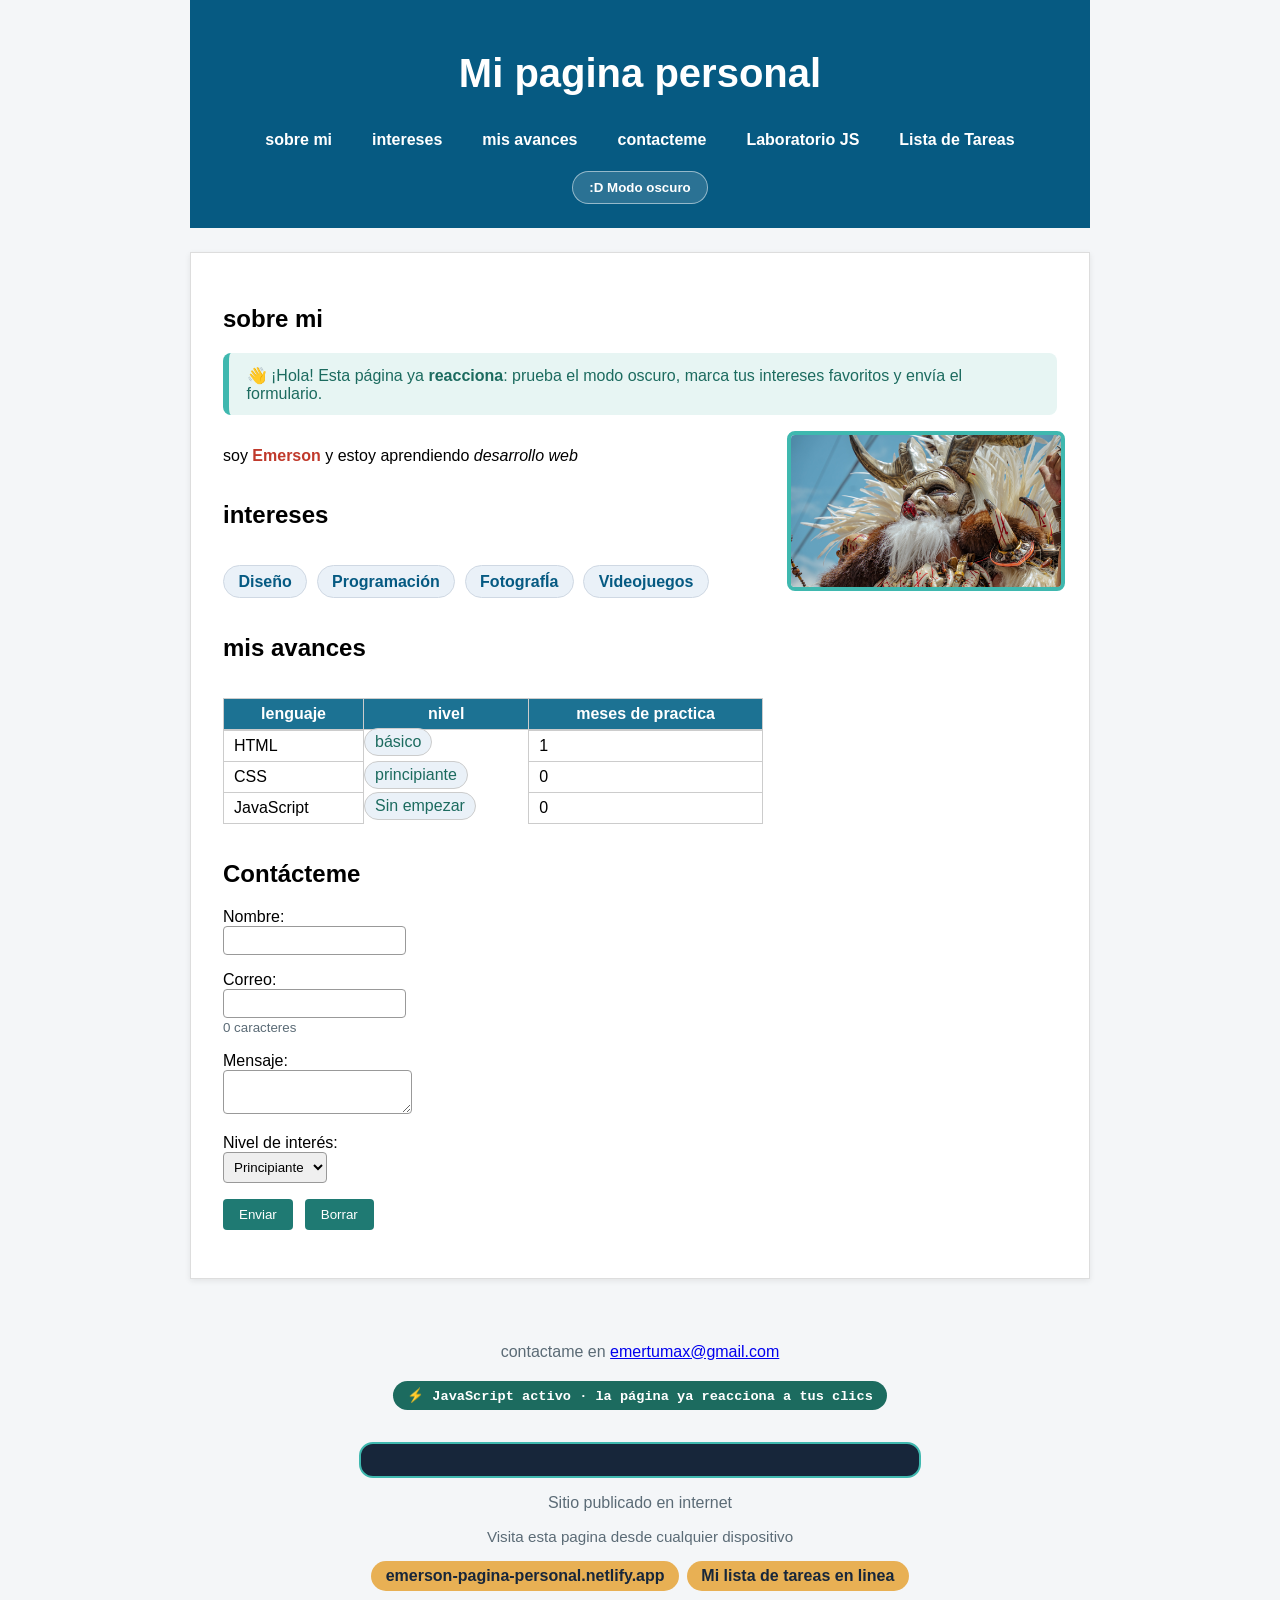
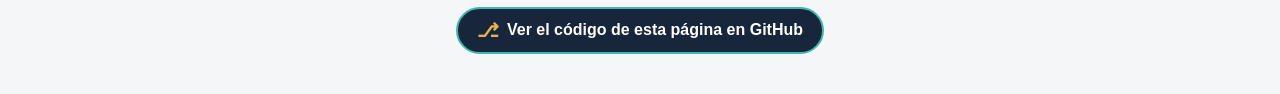
<file: index.html>
<!DOCTYPE html>
<html lang="es">
<head>
    <meta charset="UTF-8"> 
    <meta name="viewport" content="width=device-width, initial-scale=1.0">
    <meta name="description" content="pagina personal de Emerson: Estudiante de desarrollo web. Conoce mis intereses, avances en html, css, y JavaScript, y contactenme.">
    <title>Emerson - mi primera pagina </title>
    <link rel="stylesheet" href="css/styles.css">
</head>
<body>

    <a href="#contenido" class="saltar">Saltar al contenido principal</a>

    <header>
    <h1>Mi pagina personal </h1>
    
    <nav aria-label="Menú principal">
        <a href="#sobre-mi"> sobre mi </a>
        <a href="#intereses"> intereses </a>
        <a href="#avances"> mis avances </a>
        <a href="#contacto"> contacteme</a>
        <a href="practica-js.html">Laboratorio JS</a>
        <a href="lista/lista.html">Lista de Tareas</a>
        </nav>

     <button type="button" id="btn-tema" class ="btn-tema" aria-pressed="false">:D Modo oscuro</button>
        
</header>

<main id="contenido">
    <h2 id="sobre-mi">sobre mi</h2>

    <p id="saludo" class="saludo"></p>

    <div class="sobre-mi-grid">
    <p>soy <strong class="destacado">Emerson</strong> y estoy aprendiendo  <em>desarrollo web</em></p>
        <img src="img/DSC03003 9.jpg" alt="taje de convitero de diablo con una vista de picado" width="300" height="355">

        <h2 id="intereses">intereses<span id="contador-favorito" class="contador"></span></h2>

        

        <ul>
            <li>Diseño</li>
            <li>Programación</li>
            <li>FotografÍa</li>
            <li>Videojuegos</li>
        </ul>

        <h2 id="avances">mis avances</h2>
        <table>

            <caption class="solo-lectores">Mis avances por lenguaje</caption>

            <thead>
                <tr>
                    <th>lenguaje</th> 
                    <th>nivel</th>
                    <th>meses de practica</th>
                </tr>
            </thead>
            <tbody>
                <tr>
                    <td>HTML</td>
                    <td>básico</td>
                    <td>1</td>
                </tr>
                <tr>
                    <td>CSS</td>
                    <td>principiante</td>
                    <td>0</td>
                </tr>
                <tr>
                    <td>JavaScript</td>
                    <td>Sin empezar</td>
                    <td>0</td>
                </tr>
            </tbody>
        </table>
    </div>

        <h2 id="contacto">Contácteme</h2>

        <form novalidate>
            <p>
                <label for="Nombre">Nombre:</label><br>
                <input type="text" id="Nombre" name="Nombre" autocomplete="name">
            </p>
            <p>
                <label for="Correo">Correo:</label><br>
                <input type="email" id="Correo" name="Correo" autocomplete="name"><br>
                <small id="contador-mensaje" class="contador-mensaje">0 caracteres</small>
            </p>
            <p>
                <label for="Mensaje">Mensaje:</label><br>
                <textarea id="Mensaje" name="Mensaje"></textarea>
            </p>
            <p>
                <label for="Nivel">Nivel de interés:</label><br>
                <select id="Nivel" name="Nivel">
                    <option value="Principiante">Principiante</option>
                    <option value="Intermedio">Intermedio</option>
                </select>
            </p>
            <p>
                <button type="submit">Enviar</button>
                <button type="reset">Borrar</button>
            </p>
        </form>

<p id="Mensaje-error" class="Mensaje-form" aria-live="polite">

 </main>

 <footer>
    <p>contactame en <a href="mailto:emertumax@gmail.com">emertumax@gmail.com</a></p>

     <p  class="badge-js">(●'◡'●) JavaScript conectado - abre la consola</p>

     <div class="en-linea"></div>
     <p class="en-linea-estdado"><span class="punto-vivo" aria-hidden="true"></span>Sitio publicado en internet</p>
     <p class="en-linea-texto">Visita esta pagina desde cualquier dispositivo</p>
     <p class="en-linea-enlaces">
        <a href="https://emerson-pagina-personal.netlify.app" target="_blank" rel="noopener">emerson-pagina-personal.netlify.app</a>
        <a href="https://emerson-pagina-personal.netlify.app/lista/Lista.html" target="_blank" rel="noopener">Mi lista de tareas en linea</a>
        </p>

    <p>
        <a class="enlace-github" href="https://github.com/emersontumax95-commits/pagina-personal.git" target="_blank" rel="noopener">
          <span class="icono-git" aria-hidden="true">⎇</span> Ver el código de esta página en GitHub
        </a>
      </p>

    </footer>

    <script src="js/script.js"></script>

</body>
</html>
</file>
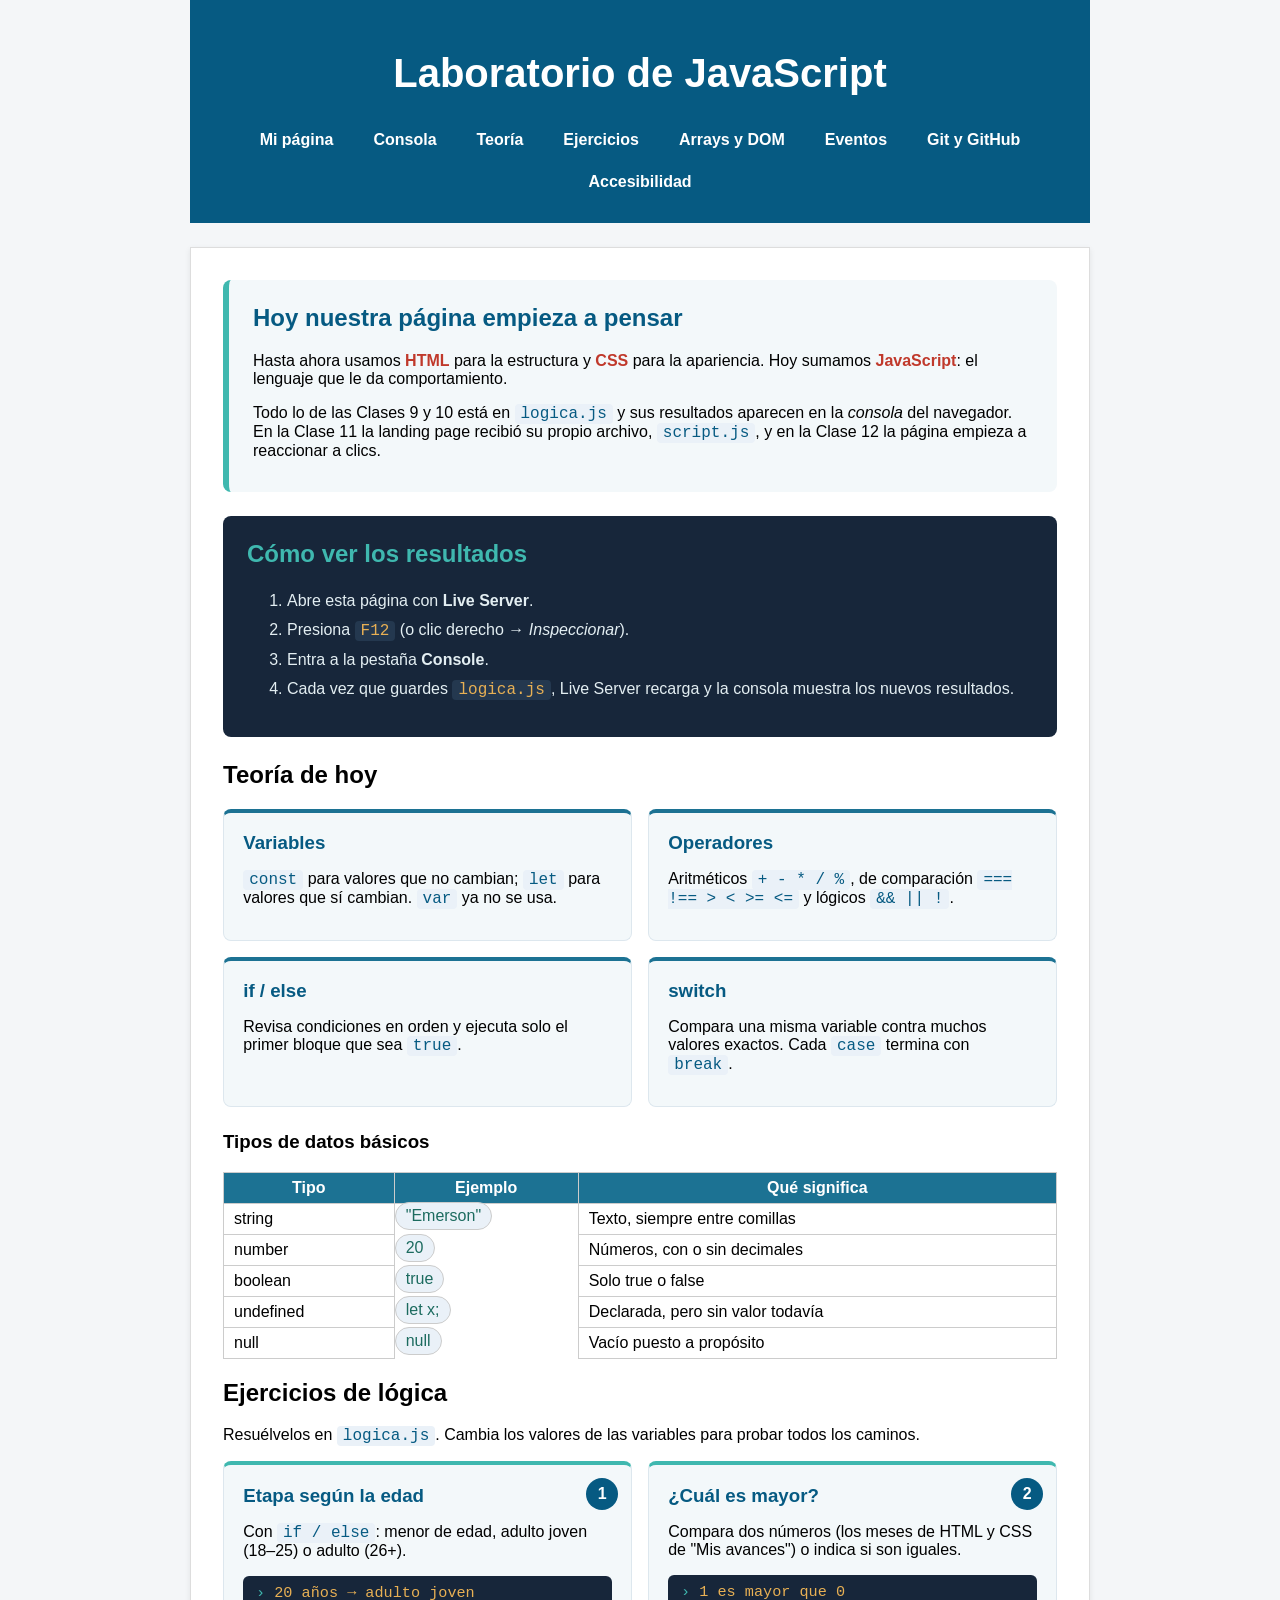
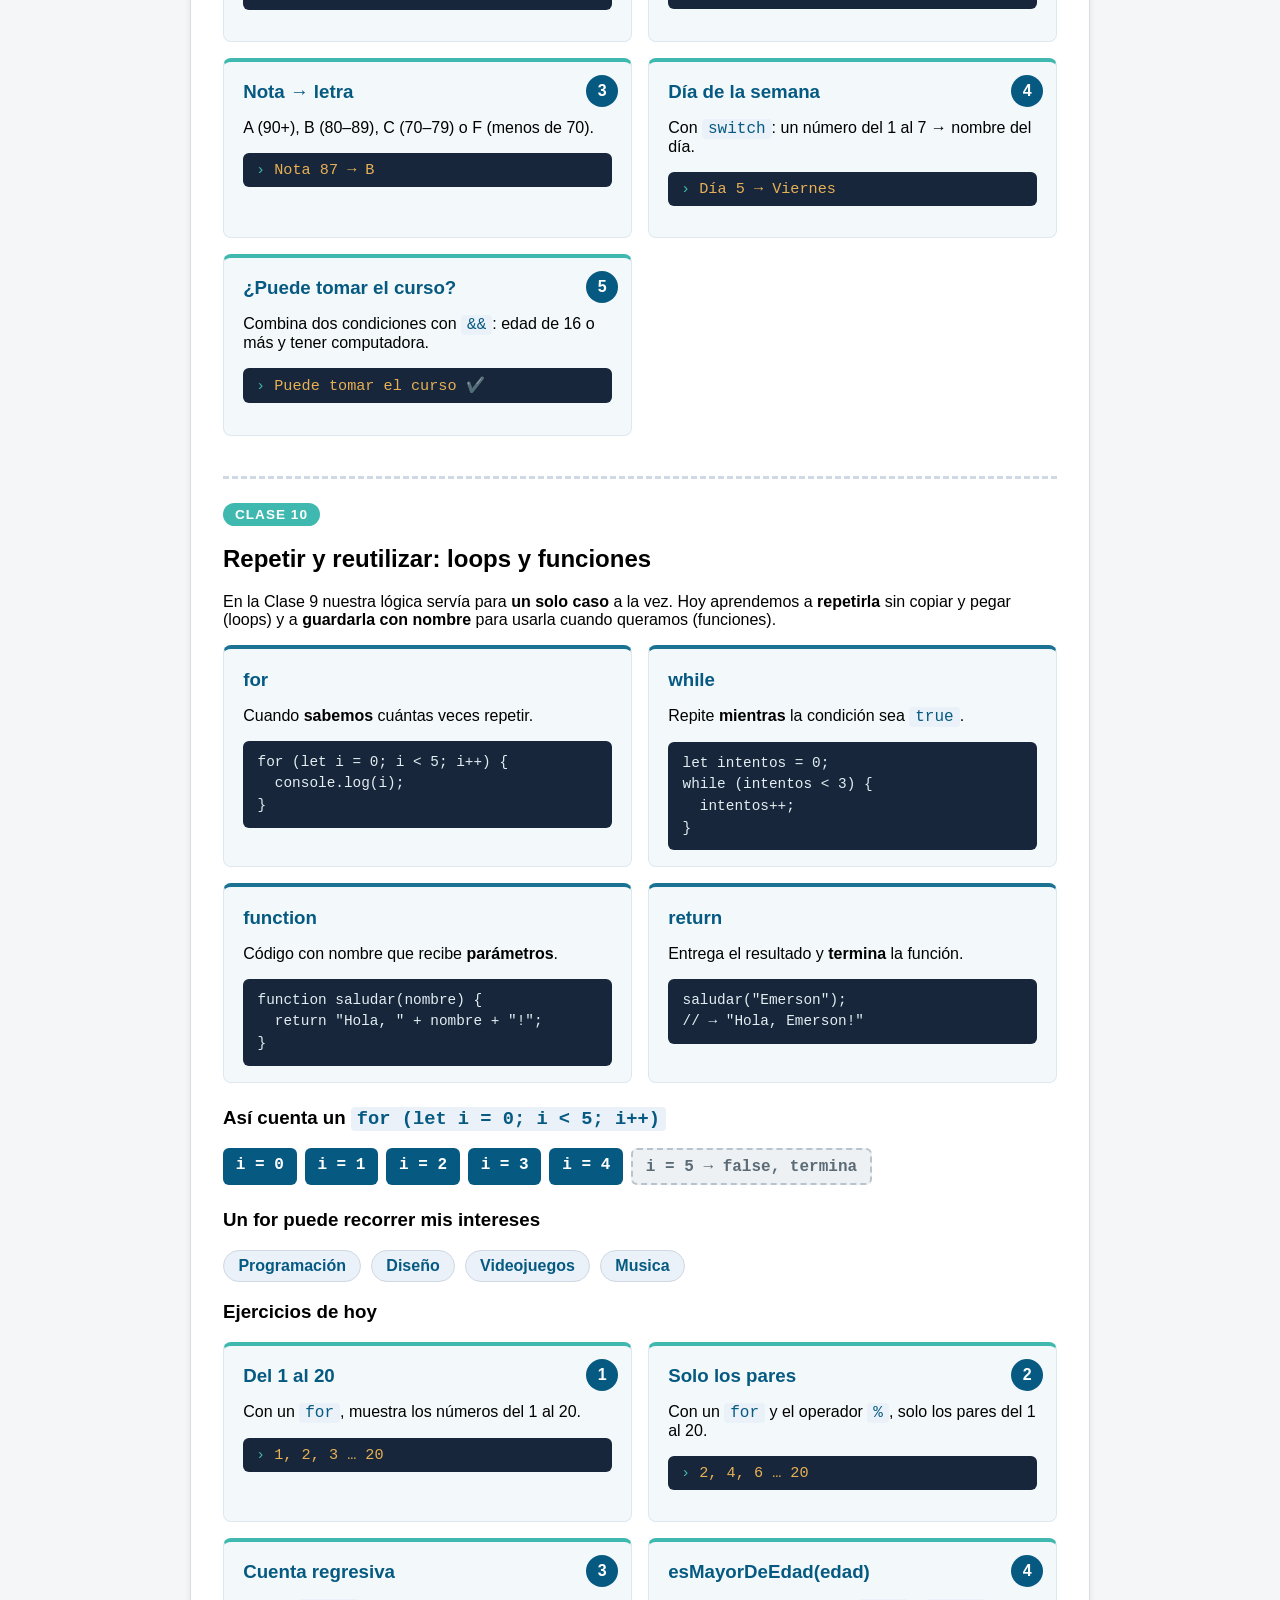
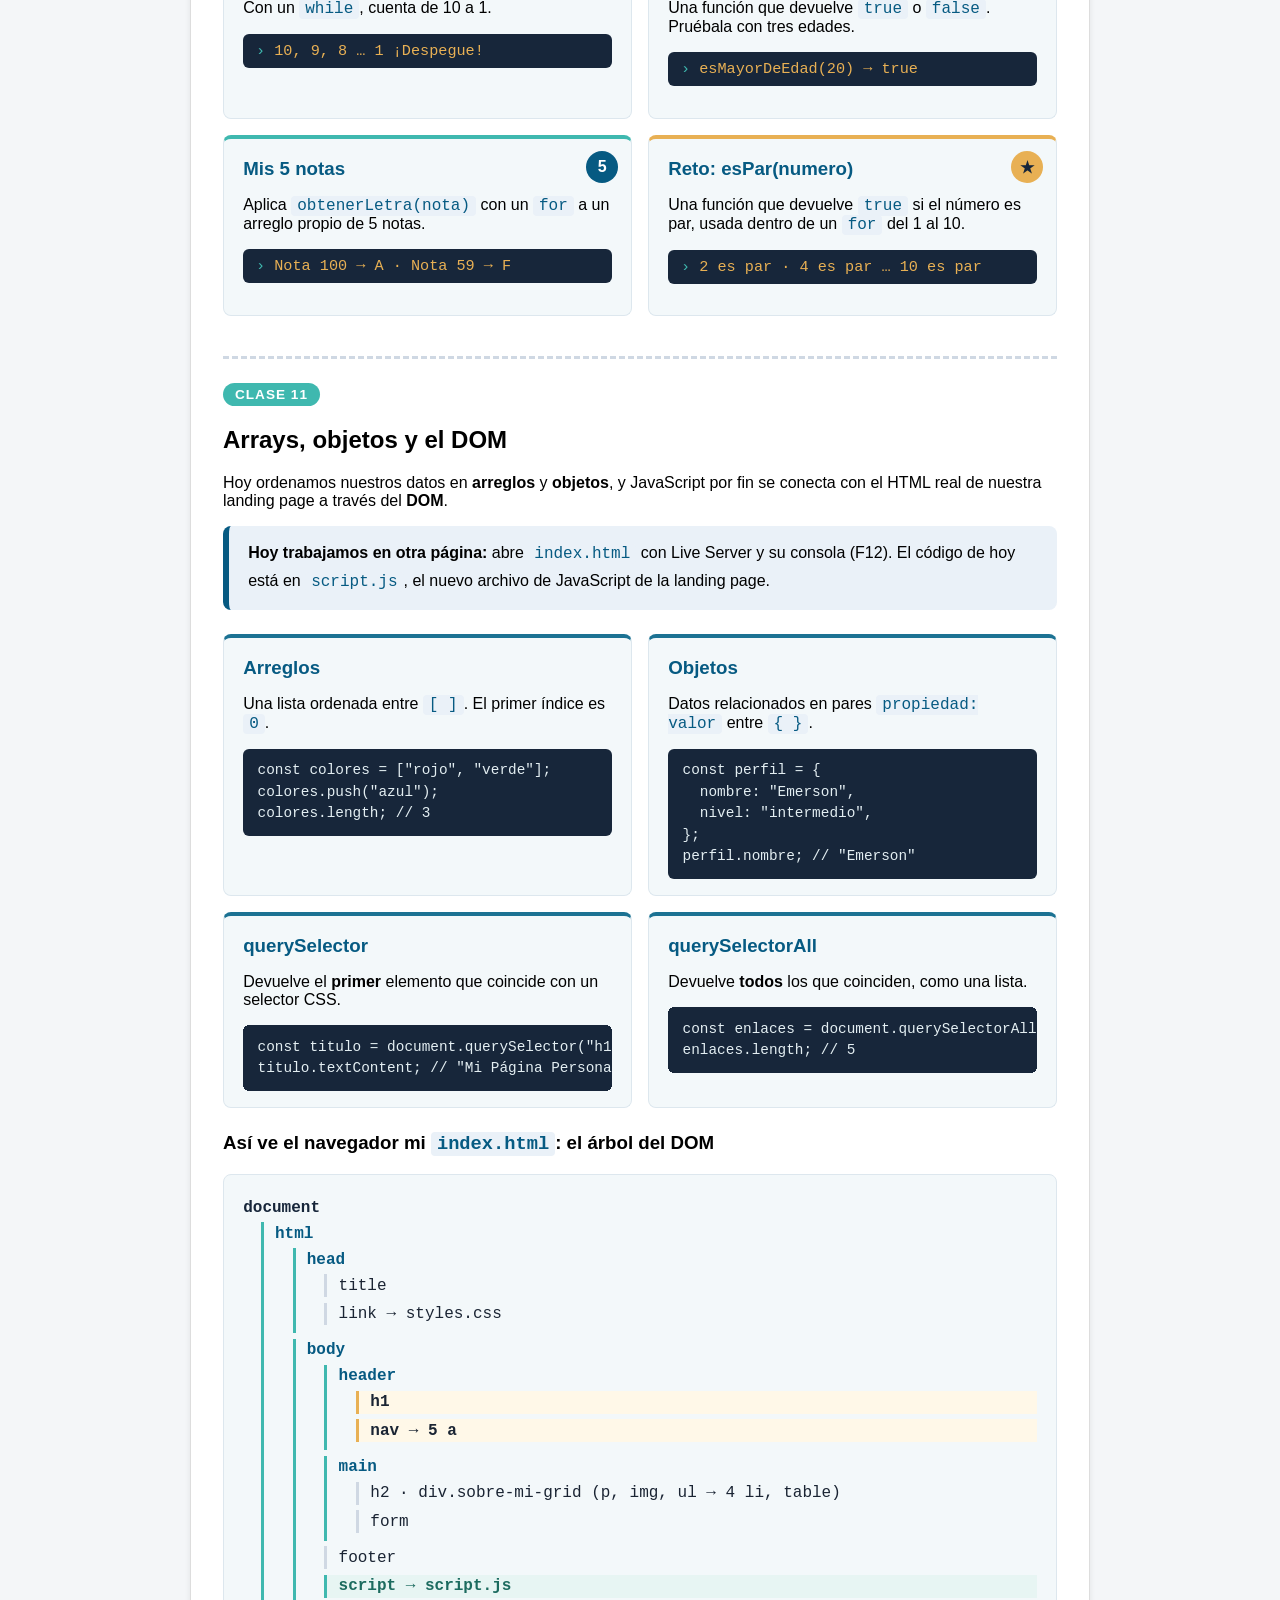
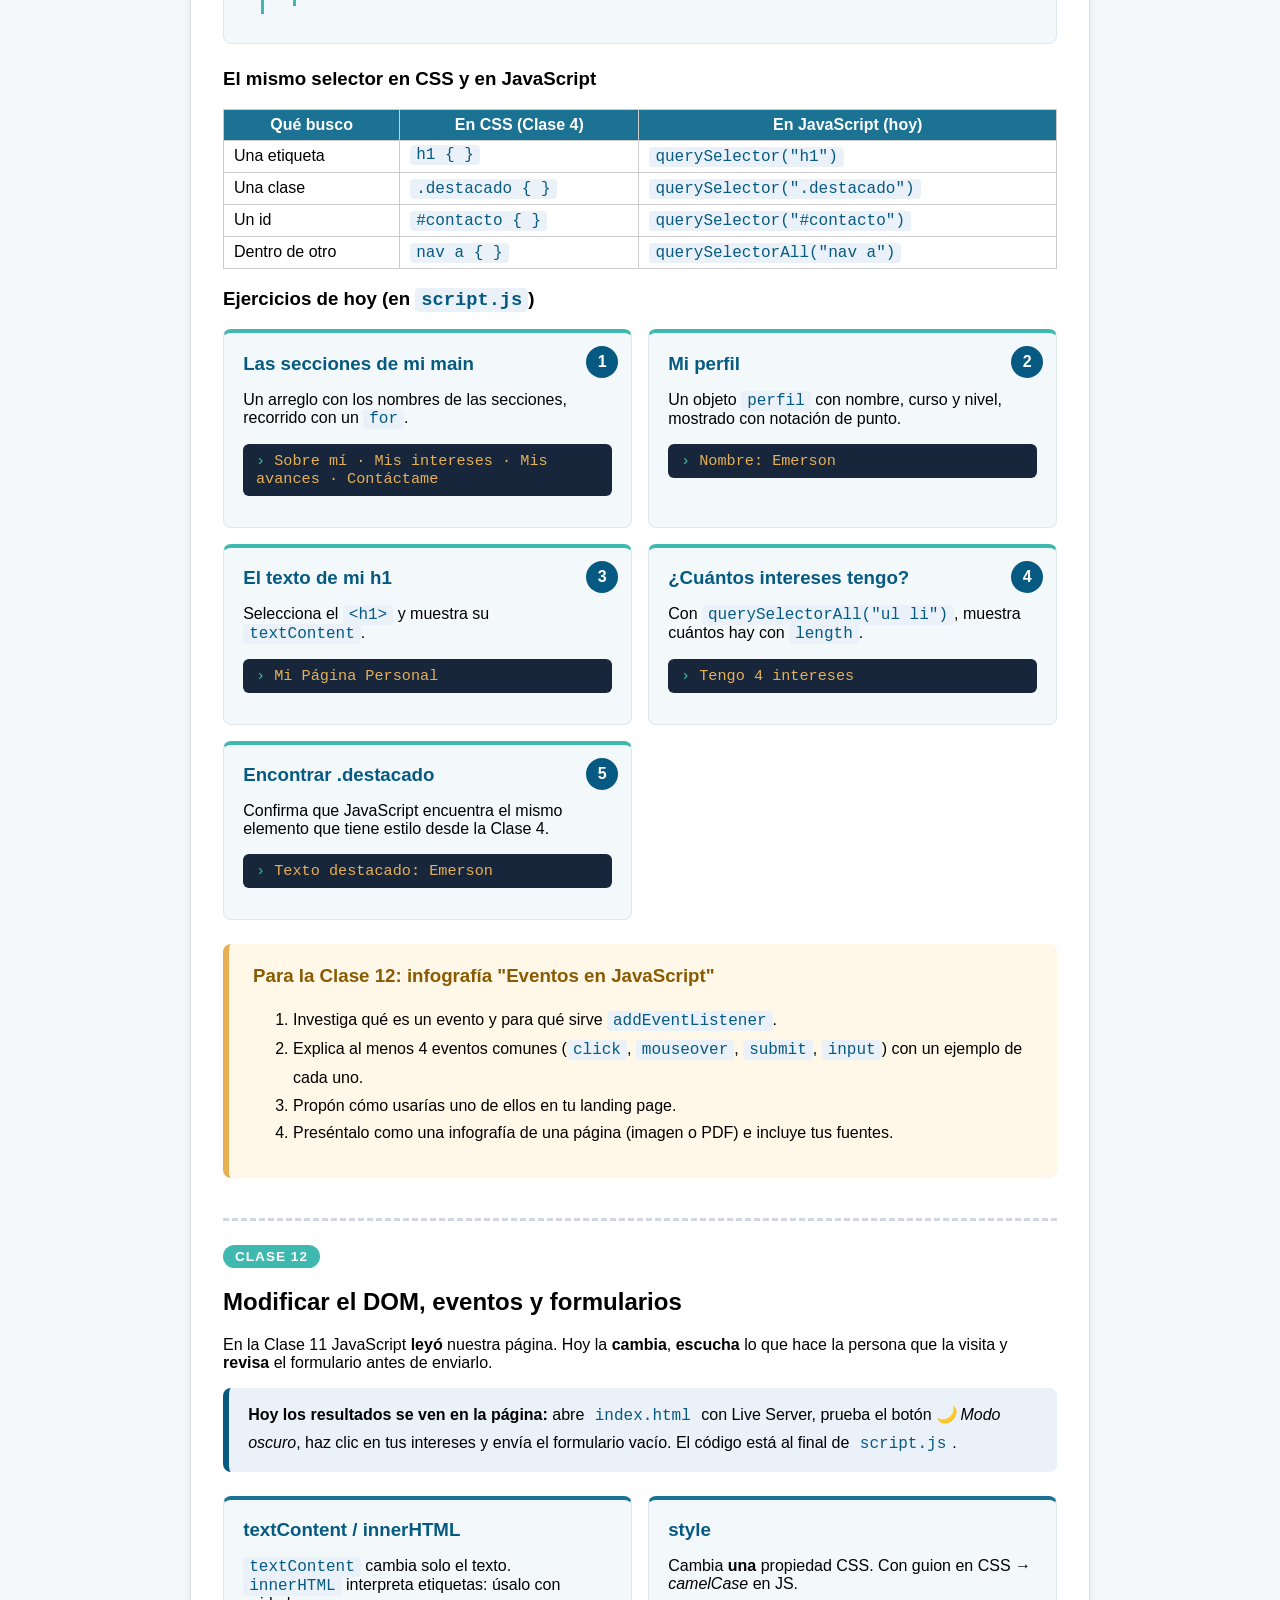
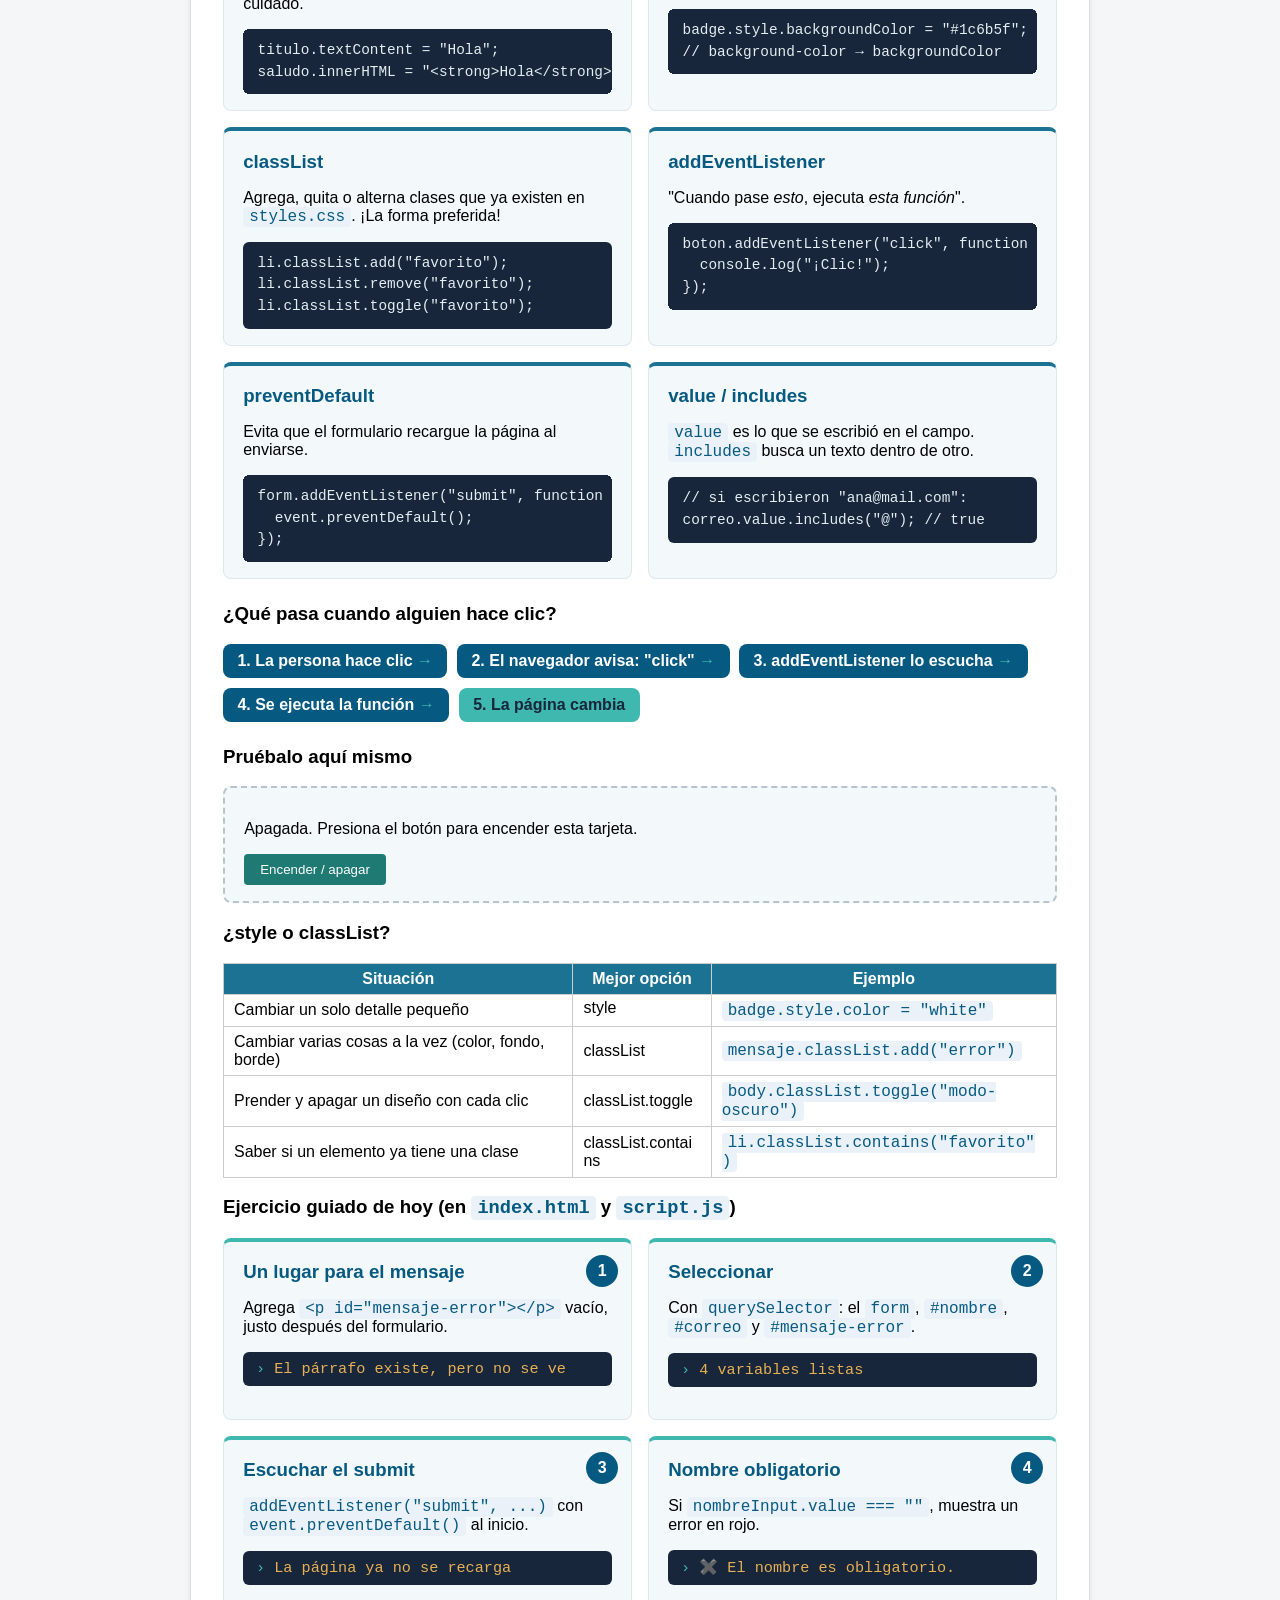
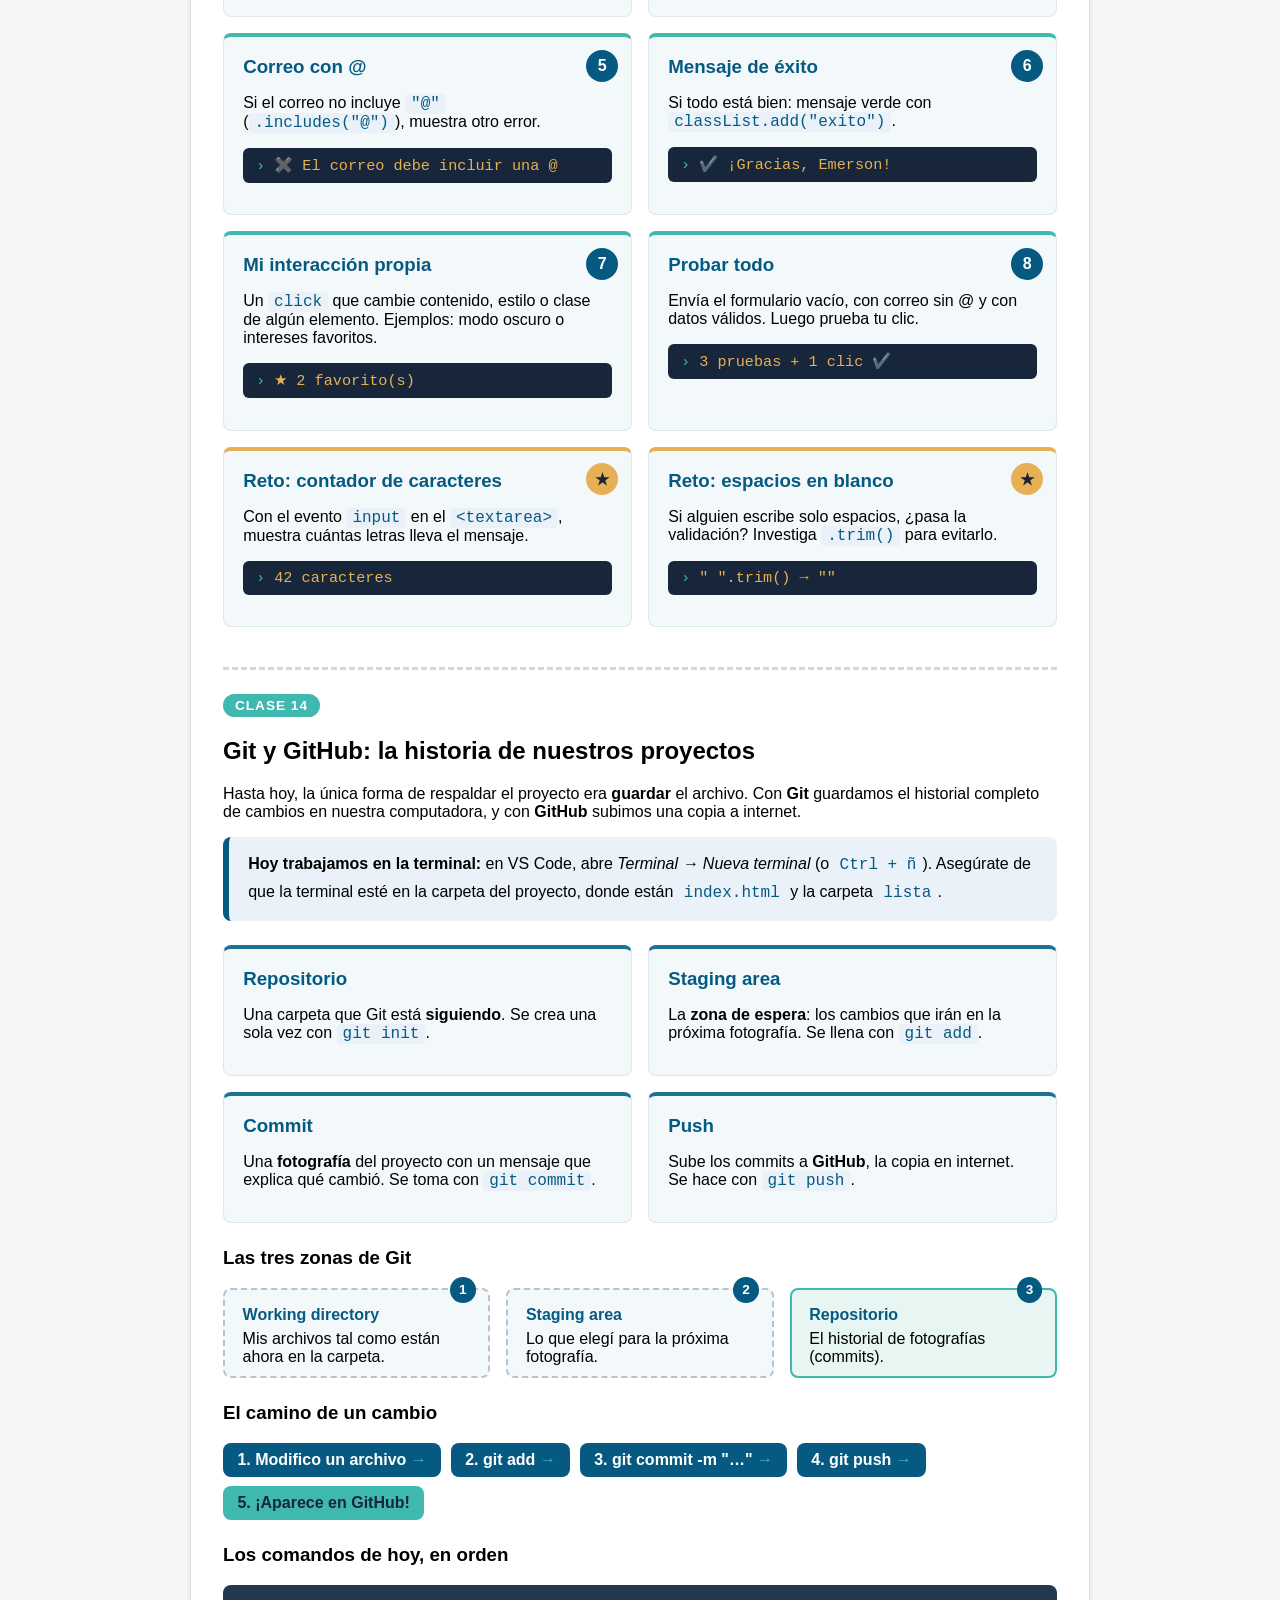
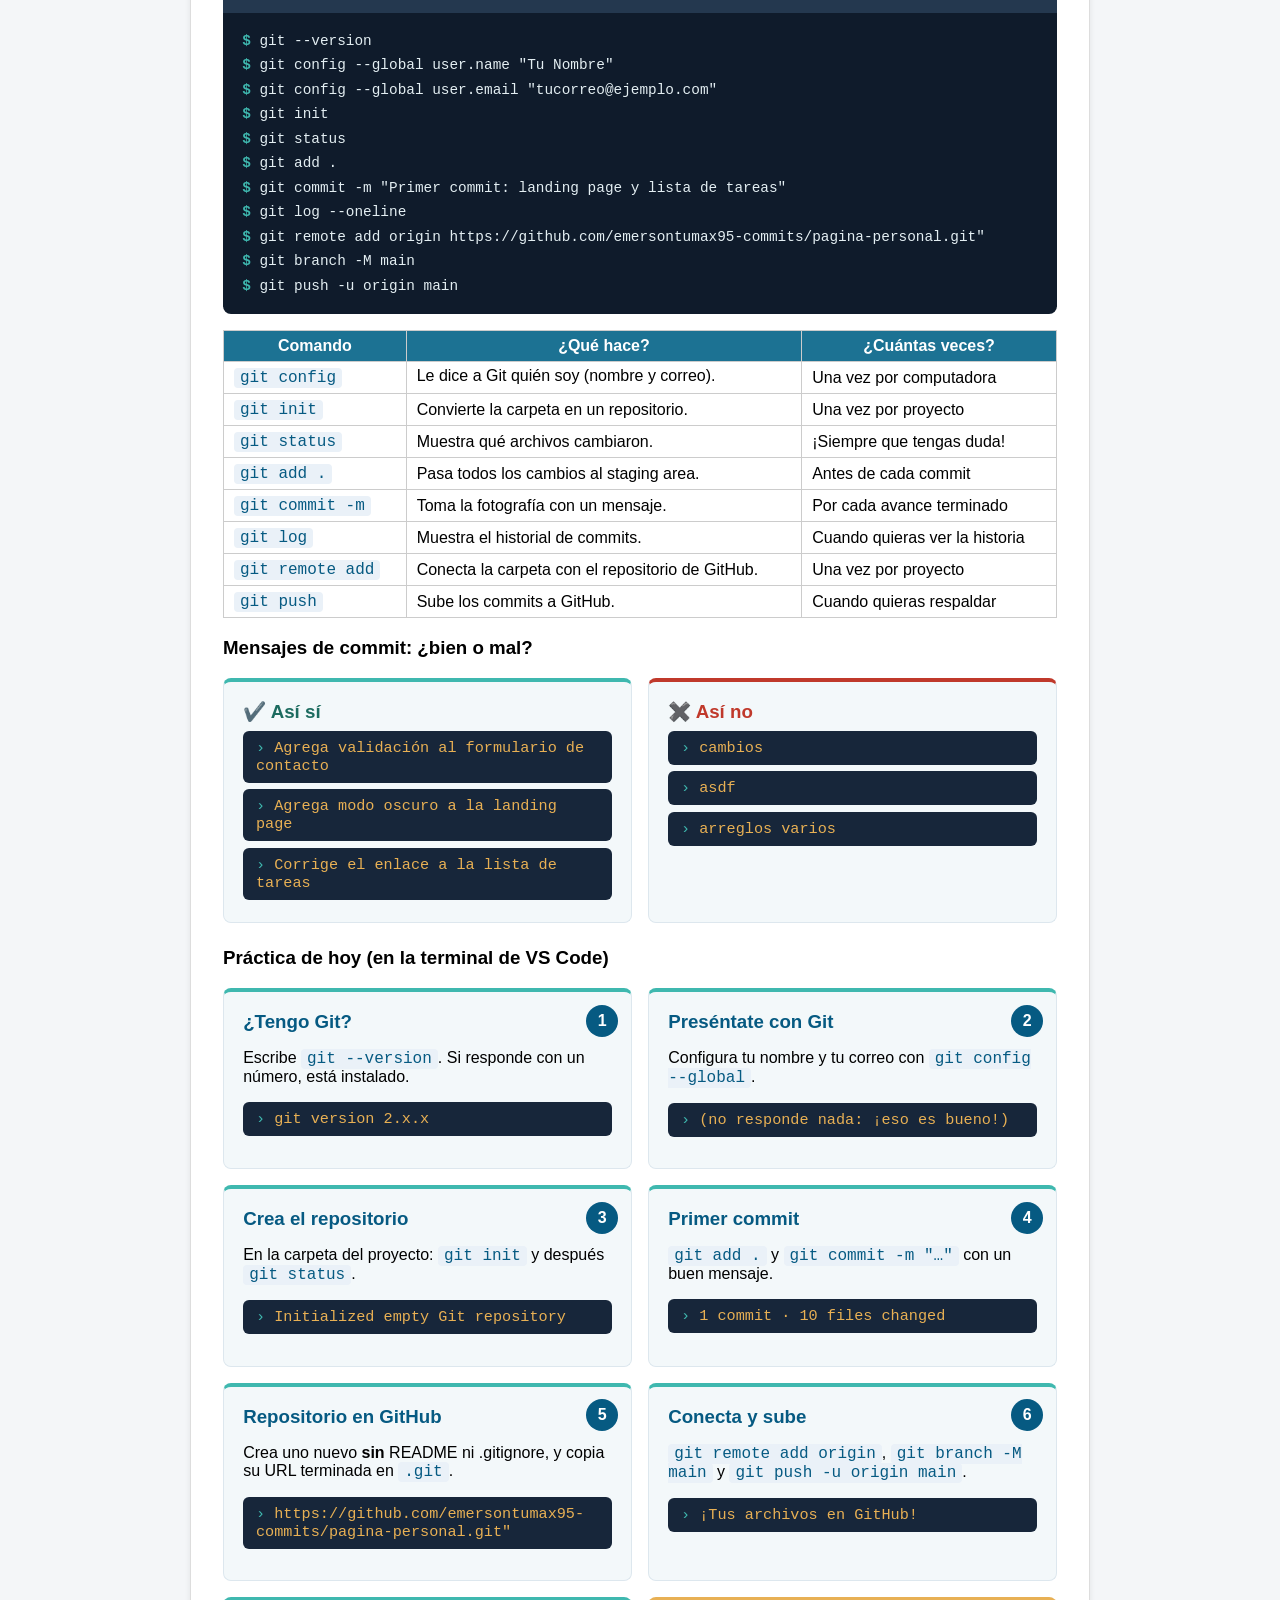
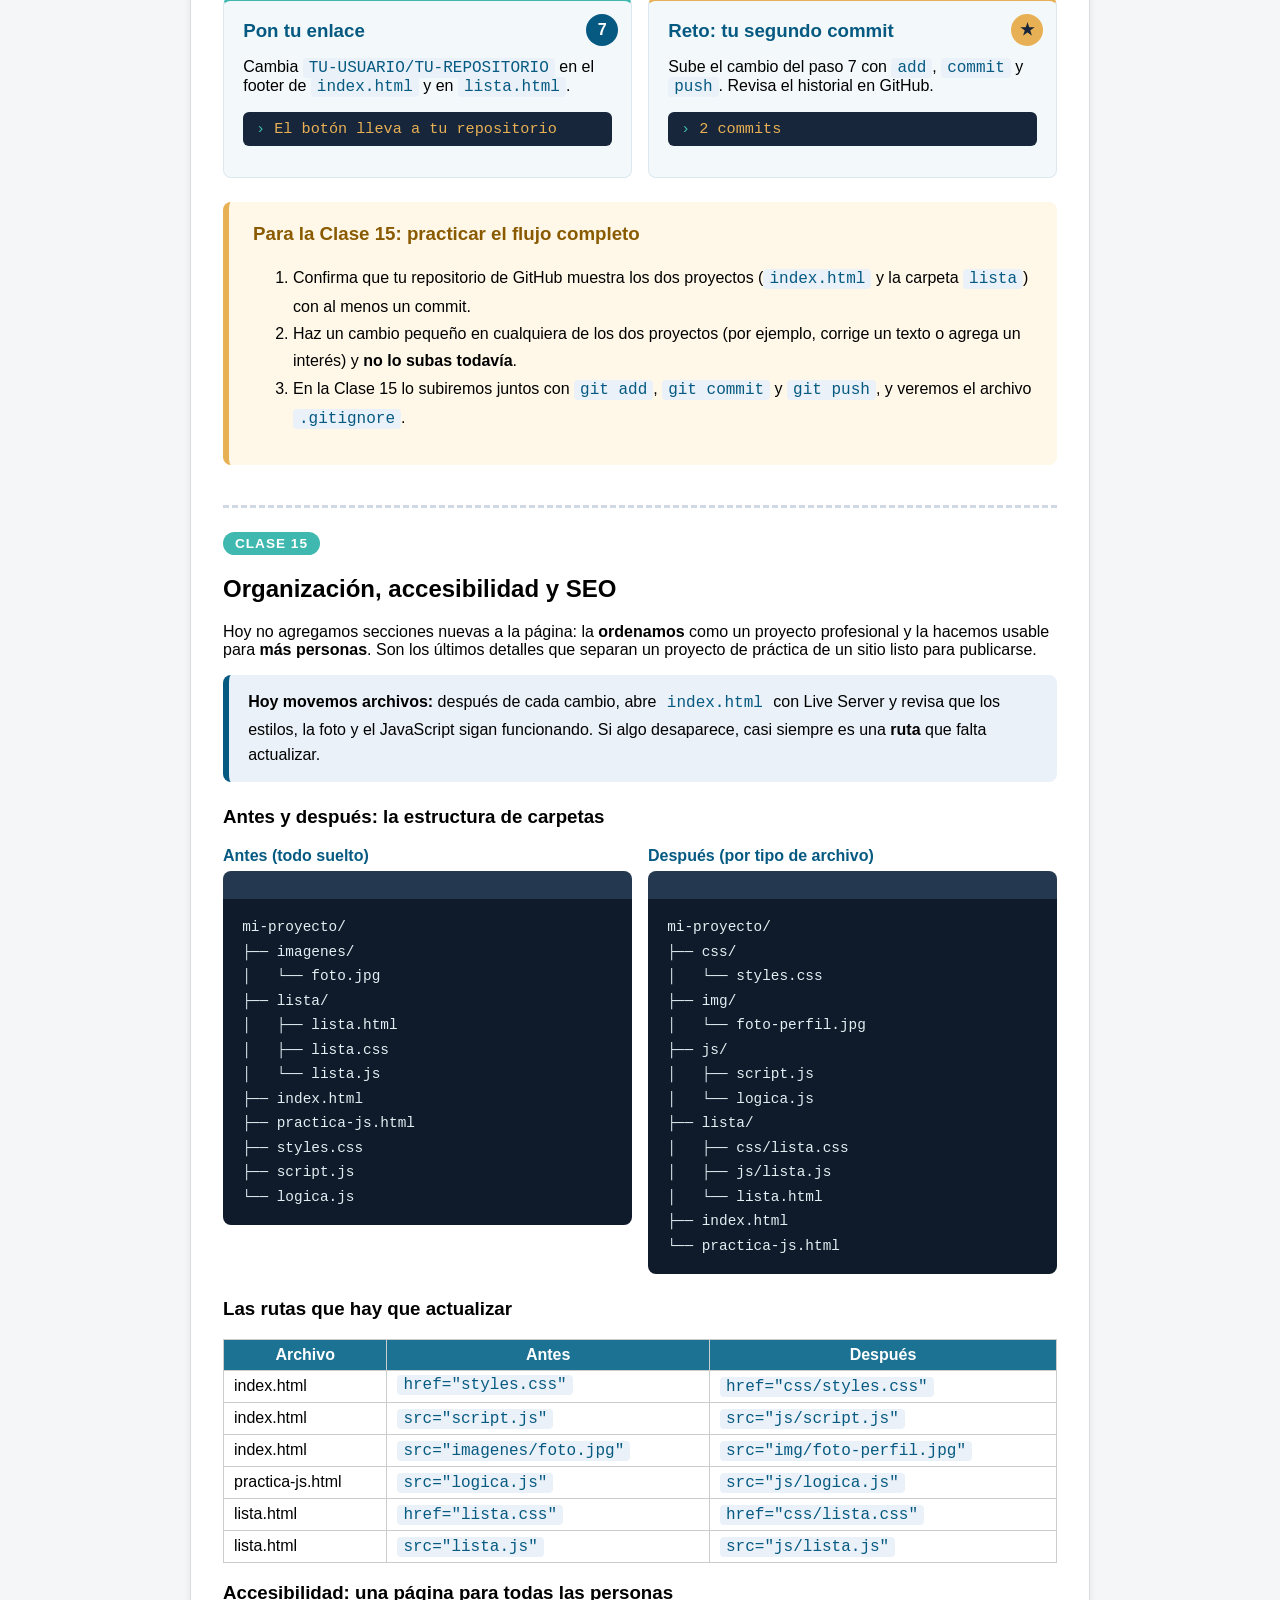
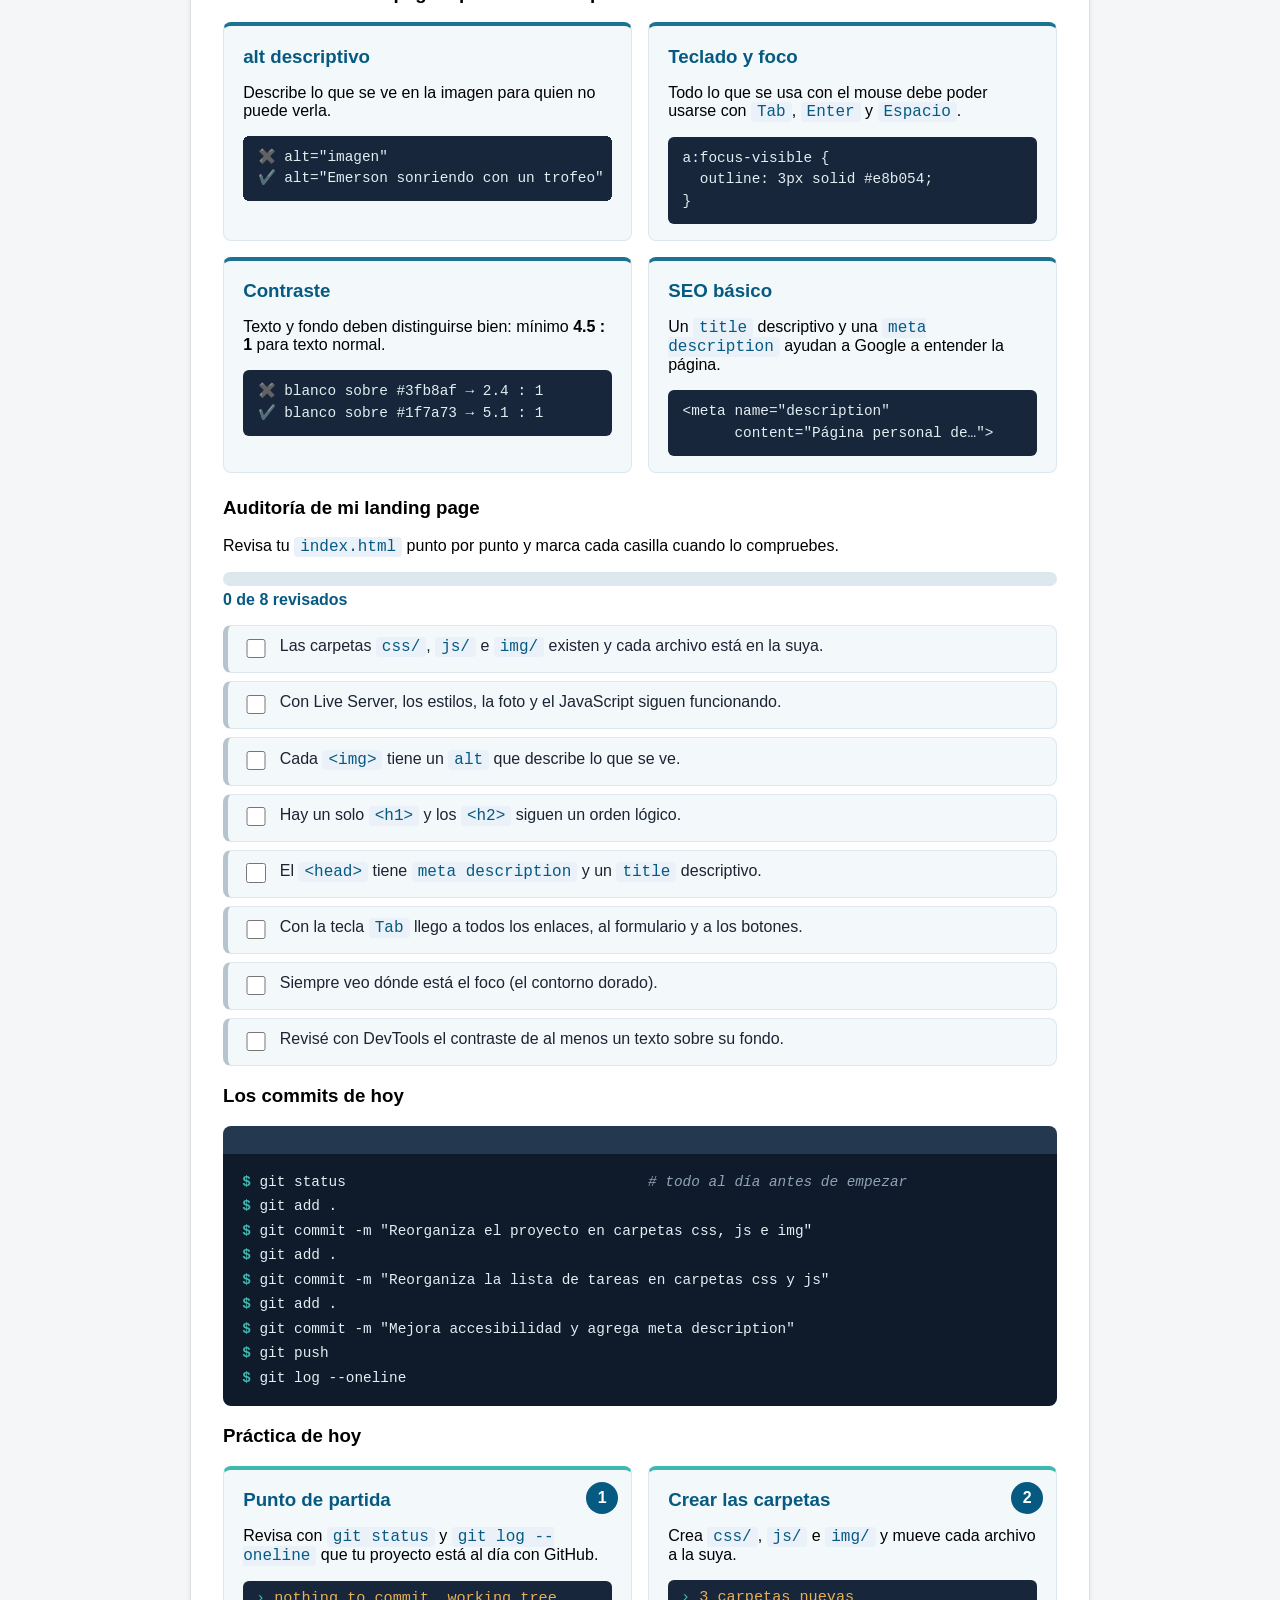
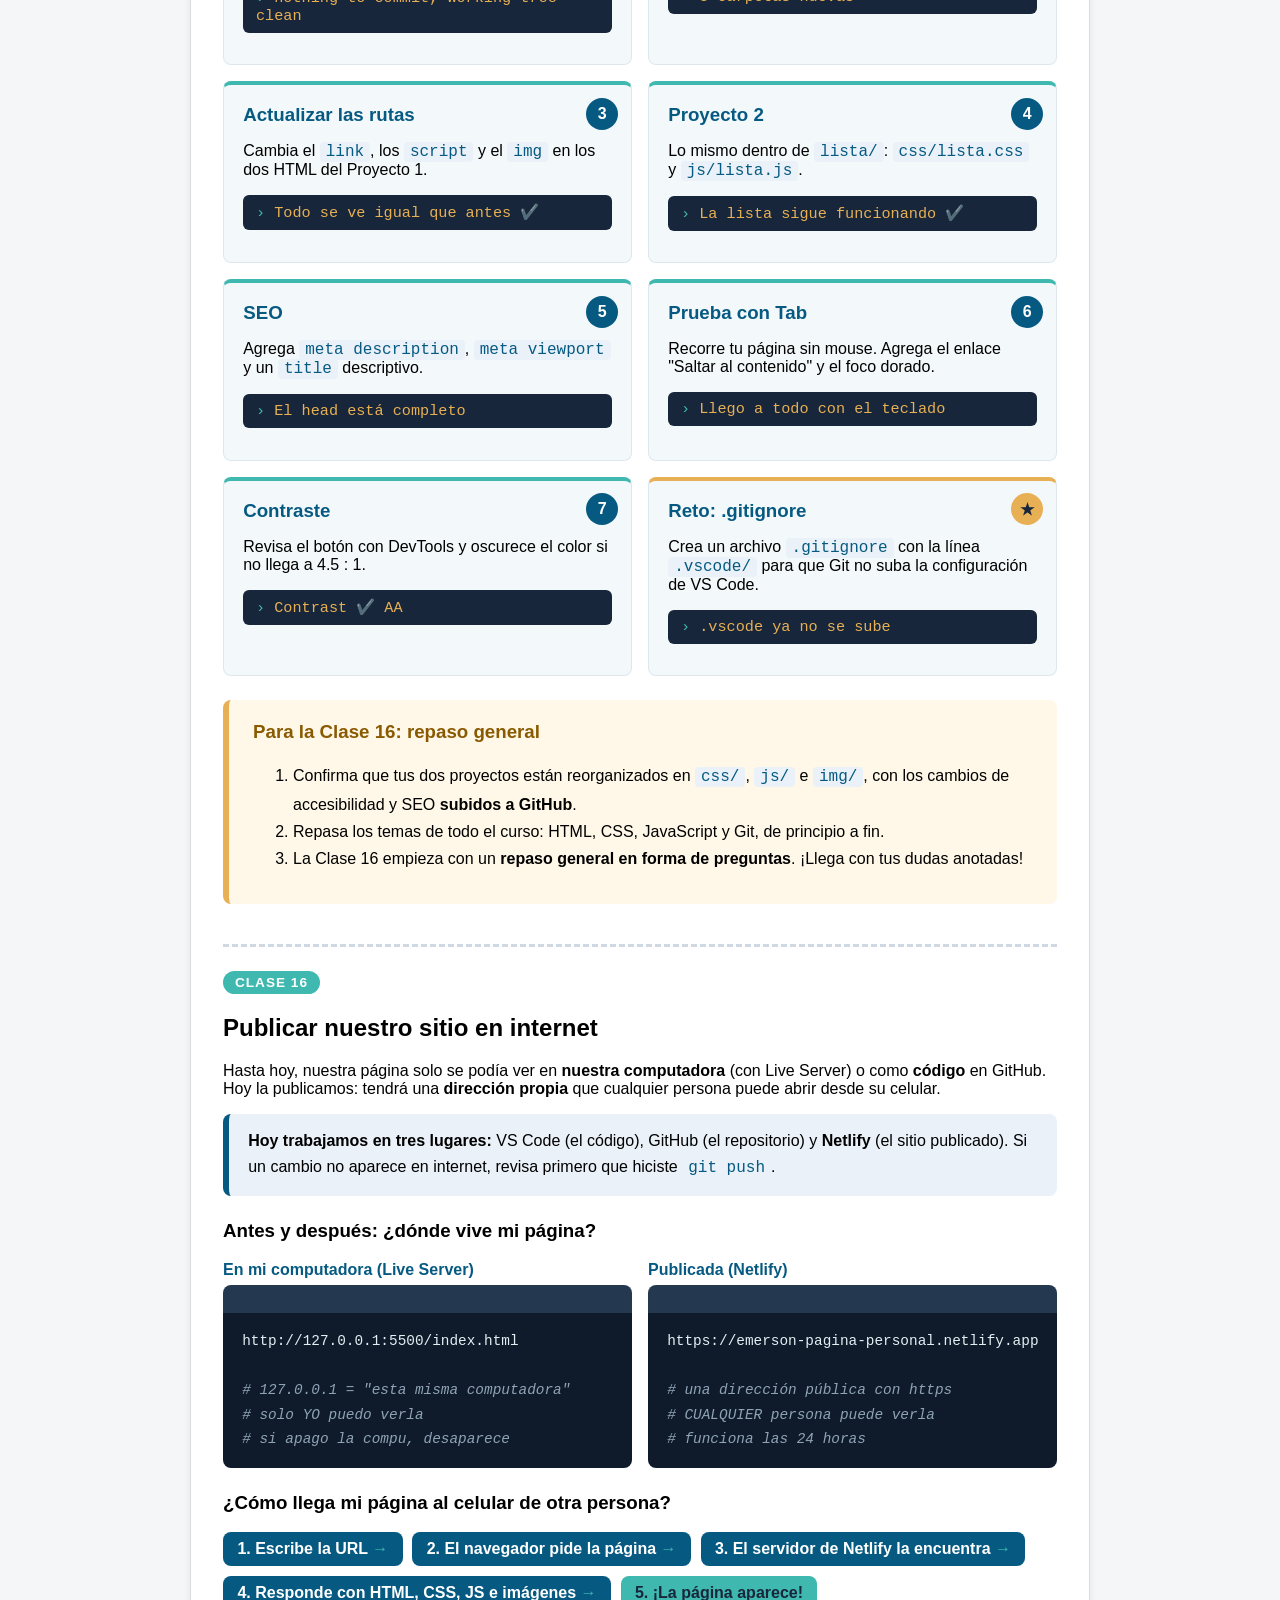
<file: practica-js.html>
<!DOCTYPE html>
<html lang="es">
<head>
    <meta charset="UTF-8">
    <!-- CAMBIO DE HOY (Clase 15) · SEO y responsive, igual que en index.html. -->
    <meta name="viewport" content="width=device-width, initial-scale=1.0">
    <meta name="description" content="Laboratorio de JavaScript de Emerson: prácticas de variables, condicionales, loops, funciones, DOM, eventos, Git y accesibilidad.">
    <title>Laboratorio de JavaScript · Emerson | Mi Página Personal</title>
    <!-- CAMBIO DE HOY (Clase 15) · ORGANIZACIÓN: la hoja de estilos ahora vive
         en la carpeta css/. -->
    <link rel="stylesheet" href="css/styles.css">
</head>
<body>
    <header>
        <h1>Laboratorio de JavaScript</h1>
        <!-- CAMBIO DE HOY (Clase 15) · ACCESIBILIDAD: el menú con nombre. -->
        <nav aria-label="Menú del laboratorio">
            <a href="index.html">Mi página</a>
            <a href="#consola">Consola</a>
            <a href="#teoria">Teoría</a>
            <a href="#ejercicios">Ejercicios</a>
            <!-- CAMBIO DE HOY (Clase 12): enlaces directos a las secciones nuevas. -->
            <a href="#clase11">Arrays y DOM</a>
            <a href="#clase12">Eventos</a>
            <!-- CAMBIO DE HOY (Clase 15): enlaces a las secciones de las Clases 14 y 15. -->
            <a href="#clase14">Git y GitHub</a>
            <a href="#clase15">Accesibilidad</a>
        </nav>
        
    </header>
 
    <main>
        <section class="lab-intro">
            <h2>Hoy nuestra página empieza a pensar</h2>
            <p>Hasta ahora usamos <strong class="destacado">HTML</strong> para la estructura y
            <strong class="destacado">CSS</strong> para la apariencia. Hoy sumamos
            <strong class="destacado">JavaScript</strong>: el lenguaje que le da comportamiento.</p>
            <!-- CAMBIO DE HOY (Clase 12): corregimos este texto. Decía "En la clase
                 10lo conectaremos" (faltaba un espacio y la clase correcta
                 era la 11), y faltaban espacios después de </strong>. -->
            <p>Todo lo de las Clases 9 y 10 está en <code>logica.js</code> y sus resultados aparecen en la
            <em>consola</em> del navegador. En la Clase 11 la landing page recibió su propio archivo,
            <code>script.js</code>, y en la Clase 12 la página empieza a reaccionar a clics.</p>
        </section>
 
        <section id="consola" class="consola-tip">
        <h2>Cómo ver los resultados</h2>
        <ol>
          <li>Abre esta página con <strong>Live Server</strong>.</li>
          <li>Presiona <code>F12</code> (o clic derecho → <em>Inspeccionar</em>).</li>
          <li>Entra a la pestaña <strong>Console</strong>.</li>
          <li>Cada vez que guardes <code>logica.js</code>, Live Server recarga y la consola muestra los nuevos resultados.</li>
        </ol>
      </section>
      
      <section id="teoria">
        <h2>Teoría de hoy</h2>
        <div class="lab-grid">
          <article class="tarjeta-js">
            <h3>Variables</h3>
            <p><code>const</code> para valores que no cambian; <code>let</code> para valores que sí cambian.
               <code>var</code> ya no se usa.</p>
          </article>
          <article class="tarjeta-js">
            <h3>Operadores</h3>
            <p>Aritméticos <code>+ - * / %</code>, de comparación <code>=== !== &gt; &lt; &gt;= &lt;=</code>
               y lógicos <code>&amp;&amp; || !</code>.</p>
          </article>
          <article class="tarjeta-js">
            <h3>if / else</h3>
            <p>Revisa condiciones en orden y ejecuta solo el primer bloque que sea <code>true</code>.</p>
          </article>
          <article class="tarjeta-js">
            <h3>switch</h3>
            <p>Compara una misma variable contra muchos valores exactos. Cada <code>case</code> termina con <code>break</code>.</p>
          </article>
        </div>
 
        <h3>Tipos de datos básicos</h3>
        <table>
          <thead>
            <tr>
              <th>Tipo</th>
              <th>Ejemplo</th>
              <th>Qué significa</th>
            </tr>
          </thead>
          <tbody>
            <tr><td>string</td><td>"Emerson"</td><td>Texto, siempre entre comillas</td></tr>
            <tr><td>number</td><td>20</td><td>Números, con o sin decimales</td></tr>
            <tr><td>boolean</td><td>true</td><td>Solo true o false</td></tr>
            <tr><td>undefined</td><td>let x;</td><td>Declarada, pero sin valor todavía</td></tr>
            <tr><td>null</td><td>null</td><td>Vacío puesto a propósito</td></tr>
          </tbody>
        </table>
      </section>
 
      <section id="ejercicios">
        <h2>Ejercicios de lógica</h2>
        <p>Resuélvelos en <code>logica.js</code>. Cambia los valores de las variables para probar todos los caminos.</p>
        <div class="lab-grid">
          <article class="tarjeta-js ejercicio">
            <span class="num">1</span>
            <h3>Etapa según la edad</h3>
            <p>Con <code>if / else</code>: menor de edad, adulto joven (18–25) o adulto (26+).</p>
            <p class="salida">20 años → adulto joven</p>
          </article>
          <article class="tarjeta-js ejercicio">
            <span class="num">2</span>
            <h3>¿Cuál es mayor?</h3>
            <p>Compara dos números (los meses de HTML y CSS de "Mis avances") o indica si son iguales.</p>
            <p class="salida">1 es mayor que 0</p>
          </article>
          <article class="tarjeta-js ejercicio">
            <span class="num">3</span>
            <h3>Nota → letra</h3>
            <p>A (90+), B (80–89), C (70–79) o F (menos de 70).</p>
            <p class="salida">Nota 87 → B</p>
          </article>
          <article class="tarjeta-js ejercicio">
            <span class="num">4</span>
            <h3>Día de la semana</h3>
            <p>Con <code>switch</code>: un número del 1 al 7 → nombre del día.</p>
            <p class="salida">Día 5 → Viernes</p>
          </article>
          <article class="tarjeta-js ejercicio">
            <span class="num">5</span>
            <h3>¿Puede tomar el curso?</h3>
            <p>Combina dos condiciones con <code>&amp;&amp;</code>: edad de 16 o más y tener computadora.</p>
            <p class="salida">Puede tomar el curso ✔️</p>
          </article>
        </div>
      </section>
      <section id="clase10" class="clase-nueva">
        <span class="etiqueta-clase">Clase 10</span>
        <h2>Repetir y reutilizar: loops y funciones</h2>
        <p>En la Clase 9 nuestra lógica servía para <strong>un solo caso</strong> a la vez.
           Hoy aprendemos a <strong>repetirla</strong> sin copiar y pegar (loops) y a
           <strong>guardarla con nombre</strong> para usarla cuando queramos (funciones).</p>
          
                <!-- CAMBIO DE HOY (Clase 11): corregimos la sangría de los cuatro
             <pre> de abajo. Dentro de <pre> CADA espacio cuenta y se ve en
             la página; por eso sus líneas empiezan pegadas al margen
             izquierdo del archivo, aunque se vea raro en el editor. -->
        <!-- Cuatro tarjetas con la teoría de hoy. <pre> respeta los
             espacios y saltos de línea tal como los escribimos, por eso
             lo usamos para mostrar código de varias líneas. -->
        <div class="lab-grid">
          <article class="tarjeta-js">
            <h3>for</h3>
            <p>Cuando <strong>sabemos</strong> cuántas veces repetir.</p>
<pre class="mini-codigo">for (let i = 0; i &lt; 5; i++) {
  console.log(i);
}</pre>
          </article>
          <article class="tarjeta-js">
            <h3>while</h3>
            <p>Repite <strong>mientras</strong> la condición sea <code>true</code>.</p>
<pre class="mini-codigo">let intentos = 0;
while (intentos &lt; 3) {
  intentos++;
}</pre>
          </article>
          <article class="tarjeta-js">
            <h3>function</h3>
            <p>Código con nombre que recibe <strong>parámetros</strong>.</p>
<pre class="mini-codigo">function saludar(nombre) {
  return "Hola, " + nombre + "!";
}</pre>
          </article>
          <article class="tarjeta-js">
            <h3>return</h3>
            <p>Entrega el resultado y <strong>termina</strong> la función.</p>
<pre class="mini-codigo">saludar("Emerson");
// → "Hola, Emerson!"</pre>
          </article>
        </div>
 
        <!-- Las vueltas de un for, dibujadas: cada <span> es una vuelta.
             La última (.fin) es cuando la condición ya es false. -->
        <h3>Así cuenta un <code>for (let i = 0; i &lt; 5; i++)</code></h3>
        <div class="vueltas">
          <span>i = 0</span>
          <span>i = 1</span>
          <span>i = 2</span>
          <span>i = 3</span>
          <span>i = 4</span>
          <span class="fin">i = 5 → false, termina</span>
        </div>
 
        <!-- Reutilizamos los chips de la Clase 6: un for puede recorrer
             esta misma lista, uno por uno, guardada en un arreglo. -->
        <h3>Un for puede recorrer mis intereses</h3>
        <ul>
          <li>Programación</li>
          <li>Diseño</li>
          <li>Videojuegos</li>
          <li>Musica</li>
        </ul>
 
        <h3>Ejercicios de hoy</h3>
        <div class="lab-grid">
          <article class="tarjeta-js ejercicio">
            <span class="num">1</span>
            <h3>Del 1 al 20</h3>
            <p>Con un <code>for</code>, muestra los números del 1 al 20.</p>
            <p class="salida">1, 2, 3 … 20</p>
          </article>
          <article class="tarjeta-js ejercicio">
            <span class="num">2</span>
            <h3>Solo los pares</h3>
            <p>Con un <code>for</code> y el operador <code>%</code>, solo los pares del 1 al 20.</p>
            <p class="salida">2, 4, 6 … 20</p>
          </article>
          <article class="tarjeta-js ejercicio">
            <span class="num">3</span>
            <h3>Cuenta regresiva</h3>
            <p>Con un <code>while</code>, cuenta de 10 a 1.</p>
            <p class="salida">10, 9, 8 … 1 ¡Despegue!</p>
          </article>
          <article class="tarjeta-js ejercicio">
            <span class="num">4</span>
            <h3>esMayorDeEdad(edad)</h3>
            <p>Una función que devuelve <code>true</code> o <code>false</code>. Pruébala con tres edades.</p>
            <p class="salida">esMayorDeEdad(20) → true</p>
          </article>
          <article class="tarjeta-js ejercicio">
            <span class="num">5</span>
            <h3>Mis 5 notas</h3>
            <p>Aplica <code>obtenerLetra(nota)</code> con un <code>for</code> a un arreglo propio de 5 notas.</p>
            <p class="salida">Nota 100 → A · Nota 59 → F</p>
          </article>
          <!-- .reto: misma tarjeta de ejercicio, pero con borde y número
               dorados para marcar que es opcional. -->
          <article class="tarjeta-js ejercicio reto">
            <span class="num">★</span>
            <h3>Reto: esPar(numero)</h3>
            <p>Una función que devuelve <code>true</code> si el número es par, usada dentro de un <code>for</code> del 1 al 10.</p>
            <p class="salida">2 es par · 4 es par … 10 es par</p>
          </article>
        </div>
      </section>
      <!-- ===================================================
           CAMBIO DE HOY (Clase 11): sección NUEVA del laboratorio.
           Todo lo que está entre este comentario y </main> es de hoy.
           Reutiliza las clases de las Clases 9 y 10 (.clase-nueva,
           .etiqueta-clase, .lab-grid, .tarjeta-js, .mini-codigo,
           .ejercicio, .num, .salida, .tarea-clase) y suma unas pocas
           nuevas al final de styles.css (sección CLASE 11): .aviso-hoy,
           .arbol, .nodo y .tabla-selectores.
           =================================================== -->
      <section id="clase11" class="clase-nueva">
        <span class="etiqueta-clase">Clase 11</span>
        <h2>Arrays, objetos y el DOM</h2>
        <p>Hoy ordenamos nuestros datos en <strong>arreglos</strong> y <strong>objetos</strong>, y JavaScript
           por fin se conecta con el HTML real de nuestra landing page a través del <strong>DOM</strong>.</p>
 
        <!-- .aviso-hoy: un recordatorio importante. Hoy la consola que hay
             que mirar es la de index.html, no la de este laboratorio. -->
        <div class="aviso-hoy">
          <strong>Hoy trabajamos en otra página:</strong> abre <code>index.html</code> con Live Server
          y su consola (F12). El código de hoy está en <code>script.js</code>, el nuevo archivo
          de JavaScript de la landing page.
        </div>
 
        <div class="lab-grid">
          <article class="tarjeta-js">
            <h3>Arreglos</h3>
            <p>Una lista ordenada entre <code>[ ]</code>. El primer índice es <code>0</code>.</p>
<pre class="mini-codigo">const colores = ["rojo", "verde"];
colores.push("azul");
colores.length; // 3</pre>
          </article>
          <article class="tarjeta-js">
            <h3>Objetos</h3>
            <p>Datos relacionados en pares <code>propiedad: valor</code> entre <code>{ }</code>.</p>
<pre class="mini-codigo">const perfil = {
  nombre: "Emerson",
  nivel: "intermedio",
};
perfil.nombre; // "Emerson"</pre>
          </article>
          <article class="tarjeta-js">
            <h3>querySelector</h3>
            <p>Devuelve el <strong>primer</strong> elemento que coincide con un selector CSS.</p>
<pre class="mini-codigo">const titulo = document.querySelector("h1");
titulo.textContent; // "Mi Página Personal"</pre>
          </article>
          <article class="tarjeta-js">
            <h3>querySelectorAll</h3>
            <p>Devuelve <strong>todos</strong> los que coinciden, como una lista.</p>
<pre class="mini-codigo">const enlaces = document.querySelectorAll("nav a");
enlaces.length; // 5</pre>
          </article>
        </div>
 
        <!-- El árbol del DOM de NUESTRA landing page, dibujado con cajas
             anidadas: cada .nodo dentro de otro es un "hijo". Así ve el
             navegador nuestro index.html después de leerlo. -->
        <h3>Así ve el navegador mi <code>index.html</code>: el árbol del DOM</h3>
        <div class="arbol">
          <div class="nodo raiz">document
            <div class="nodo">html
              <div class="nodo">head
                <div class="nodo hoja">title</div>
                <div class="nodo hoja">link → styles.css</div>
              </div>
              <div class="nodo">body
                <div class="nodo">header
                  <div class="nodo hoja marcado">h1</div>
                  <div class="nodo hoja marcado">nav → 5 a</div>
                </div>
                <div class="nodo">main
                  <div class="nodo hoja">h2 · div.sobre-mi-grid (p, img, ul → 4 li, table)</div>
                  <div class="nodo hoja">form</div>
                </div>
                <div class="nodo hoja">footer</div>
                <div class="nodo hoja nuevo">script → script.js</div>
              </div>
            </div>
          </div>
        </div>
 
        <!-- Misma idea de la Clase 4: el selector se escribe igual en CSS
             y en JavaScript. Usamos una tabla (Clase 3) con una clase
             propia para que su segunda columna no se vea como pastilla. -->
        <h3>El mismo selector en CSS y en JavaScript</h3>
        <table class="tabla-selectores">
          <thead>
            <tr><th>Qué busco</th><th>En CSS (Clase 4)</th><th>En JavaScript (hoy)</th></tr>
          </thead>
          <tbody>
            <tr><td>Una etiqueta</td><td><code>h1 { }</code></td><td><code>querySelector("h1")</code></td></tr>
            <tr><td>Una clase</td><td><code>.destacado { }</code></td><td><code>querySelector(".destacado")</code></td></tr>
            <tr><td>Un id</td><td><code>#contacto { }</code></td><td><code>querySelector("#contacto")</code></td></tr>
            <tr><td>Dentro de otro</td><td><code>nav a { }</code></td><td><code>querySelectorAll("nav a")</code></td></tr>
          </tbody>
        </table>
 
        <h3>Ejercicios de hoy (en <code>script.js</code>)</h3>
        <div class="lab-grid">
          <article class="tarjeta-js ejercicio">
            <span class="num">1</span>
            <h3>Las secciones de mi main</h3>
            <p>Un arreglo con los nombres de las secciones, recorrido con un <code>for</code>.</p>
            <p class="salida">Sobre mí · Mis intereses · Mis avances · Contáctame</p>
          </article>
          <article class="tarjeta-js ejercicio">
            <span class="num">2</span>
            <h3>Mi perfil</h3>
            <p>Un objeto <code>perfil</code> con nombre, curso y nivel, mostrado con notación de punto.</p>
            <p class="salida">Nombre: Emerson</p>
          </article>
          <article class="tarjeta-js ejercicio">
            <span class="num">3</span>
            <h3>El texto de mi h1</h3>
            <p>Selecciona el <code>&lt;h1&gt;</code> y muestra su <code>textContent</code>.</p>
            <p class="salida">Mi Página Personal</p>
          </article>
          <article class="tarjeta-js ejercicio">
            <span class="num">4</span>
            <h3>¿Cuántos intereses tengo?</h3>
            <p>Con <code>querySelectorAll("ul li")</code>, muestra cuántos hay con <code>length</code>.</p>
            <p class="salida">Tengo 4 intereses</p>
          </article>
          <article class="tarjeta-js ejercicio">
            <span class="num">5</span>
            <h3>Encontrar .destacado</h3>
            <p>Confirma que JavaScript encuentra el mismo elemento que tiene estilo desde la Clase 4.</p>
            <p class="salida">Texto destacado: Emerson</p>
          </article>
        </div>
 
        <!-- Tarea para la Clase 12, con el recuadro dorado de la Clase 10. -->
        <div class="tarea-clase">
          <h3>Para la Clase 12: infografía "Eventos en JavaScript"</h3>
          <ol>
            <li>Investiga qué es un evento y para qué sirve <code>addEventListener</code>.</li>
            <li>Explica al menos 4 eventos comunes (<code>click</code>, <code>mouseover</code>, <code>submit</code>, <code>input</code>) con un ejemplo de cada uno.</li>
            <li>Propón cómo usarías uno de ellos en tu landing page.</li>
            <li>Preséntalo como una infografía de una página (imagen o PDF) e incluye tus fuentes.</li>
          </ol>
        </div>
      </section>
      <!-- ===================================================
           CAMBIO DE HOY (Clase 12): sección NUEVA del laboratorio.
           Todo lo que está entre este comentario y </main> es de hoy.
           Reutiliza las clases de las Clases 9, 10 y 11 y suma unas
           pocas nuevas al final de styles.css (sección CLASE 12):
           .flujo y .demo-tarjeta.
           =================================================== -->
      <section id="clase12" class="clase-nueva">
        <span class="etiqueta-clase">Clase 12</span>
        <h2>Modificar el DOM, eventos y formularios</h2>
        <p>En la Clase 11 JavaScript <strong>leyó</strong> nuestra página. Hoy la
           <strong>cambia</strong>, <strong>escucha</strong> lo que hace la persona que la visita
           y <strong>revisa</strong> el formulario antes de enviarlo.</p>
 
        <div class="aviso-hoy">
          <strong>Hoy los resultados se ven en la página:</strong> abre <code>index.html</code> con
          Live Server, prueba el botón <em>🌙 Modo oscuro</em>, haz clic en tus intereses y envía el
          formulario vacío. El código está al final de <code>script.js</code>.
        </div>
 
        <!-- Seis tarjetas con la teoría de hoy (mismo .lab-grid de siempre). -->
        <div class="lab-grid">
          <article class="tarjeta-js">
            <h3>textContent / innerHTML</h3>
            <p><code>textContent</code> cambia solo el texto. <code>innerHTML</code> interpreta etiquetas:
               úsalo con cuidado.</p>
<pre class="mini-codigo">titulo.textContent = "Hola";
saludo.innerHTML = "&lt;strong&gt;Hola&lt;/strong&gt;";</pre>
          </article>
          <article class="tarjeta-js">
            <h3>style</h3>
            <p>Cambia <strong>una</strong> propiedad CSS. Con guion en CSS → <em>camelCase</em> en JS.</p>
<pre class="mini-codigo">badge.style.backgroundColor = "#1c6b5f";
// background-color → backgroundColor</pre>
          </article>
          <article class="tarjeta-js">
            <h3>classList</h3>
            <p>Agrega, quita o alterna clases que ya existen en <code>styles.css</code>. ¡La forma preferida!</p>
<pre class="mini-codigo">li.classList.add("favorito");
li.classList.remove("favorito");
li.classList.toggle("favorito");</pre>
          </article>
          <article class="tarjeta-js">
            <h3>addEventListener</h3>
            <p>"Cuando pase <em>esto</em>, ejecuta <em>esta función</em>".</p>
<pre class="mini-codigo">boton.addEventListener("click", function () {
  console.log("¡Clic!");
});</pre>
          </article>
          <article class="tarjeta-js">
            <h3>preventDefault</h3>
            <p>Evita que el formulario recargue la página al enviarse.</p>
<pre class="mini-codigo">form.addEventListener("submit", function (event) {
  event.preventDefault();
});</pre>
          </article>
          <article class="tarjeta-js">
            <h3>value / includes</h3>
            <p><code>value</code> es lo que se escribió en el campo. <code>includes</code> busca un texto dentro de otro.</p>
<pre class="mini-codigo">// si escribieron "ana@mail.com":
correo.value.includes("@"); // true</pre>
          </article>
        </div>
 
        <!-- El camino de un evento, paso a paso (.flujo: Flexbox). -->
        <h3>¿Qué pasa cuando alguien hace clic?</h3>
        <ol class="flujo">
          <li>1. La persona hace clic</li>
          <li>2. El navegador avisa: "click"</li>
          <li>3. addEventListener lo escucha</li>
          <li>4. Se ejecuta la función</li>
          <li>5. La página cambia</li>
        </ol>
 
        <!-- Demo en vivo: el código está al final de logica.js. -->
        <h3>Pruébalo aquí mismo</h3>
        <div id="demo-tarjeta" class="demo-tarjeta">
          <p id="demo-texto">Apagada. Presiona el botón para encender esta tarjeta.</p>
          <button type="button" id="demo-boton">Encender / apagar</button>
        </div>
 
        <!-- Tabla con la clase de la Clase 11 para que la 2.ª columna no
             se vea como "pastilla". -->
        <h3>¿style o classList?</h3>
        <table class="tabla-selectores">
          <thead>
            <tr><th>Situación</th><th>Mejor opción</th><th>Ejemplo</th></tr>
          </thead>
          <tbody>
            <tr><td>Cambiar un solo detalle pequeño</td><td>style</td><td><code>badge.style.color = "white"</code></td></tr>
            <tr><td>Cambiar varias cosas a la vez (color, fondo, borde)</td><td>classList</td><td><code>mensaje.classList.add("error")</code></td></tr>
            <tr><td>Prender y apagar un diseño con cada clic</td><td>classList.toggle</td><td><code>body.classList.toggle("modo-oscuro")</code></td></tr>
            <tr><td>Saber si un elemento ya tiene una clase</td><td>classList.contains</td><td><code>li.classList.contains("favorito")</code></td></tr>
          </tbody>
        </table>
 
        <h3>Ejercicio guiado de hoy (en <code>index.html</code> y <code>script.js</code>)</h3>
        <div class="lab-grid">
          <article class="tarjeta-js ejercicio">
            <span class="num">1</span>
            <h3>Un lugar para el mensaje</h3>
            <p>Agrega <code>&lt;p id="mensaje-error"&gt;&lt;/p&gt;</code> vacío, justo después del formulario.</p>
            <p class="salida">El párrafo existe, pero no se ve</p>
          </article>
          <article class="tarjeta-js ejercicio">
            <span class="num">2</span>
            <h3>Seleccionar</h3>
            <p>Con <code>querySelector</code>: el <code>form</code>, <code>#nombre</code>, <code>#correo</code> y <code>#mensaje-error</code>.</p>
            <p class="salida">4 variables listas</p>
          </article>
          <article class="tarjeta-js ejercicio">
            <span class="num">3</span>
            <h3>Escuchar el submit</h3>
            <p><code>addEventListener("submit", ...)</code> con <code>event.preventDefault()</code> al inicio.</p>
            <p class="salida">La página ya no se recarga</p>
          </article>
          <article class="tarjeta-js ejercicio">
            <span class="num">4</span>
            <h3>Nombre obligatorio</h3>
            <p>Si <code>nombreInput.value === ""</code>, muestra un error en rojo.</p>
            <p class="salida">✖️ El nombre es obligatorio.</p>
          </article>
          <article class="tarjeta-js ejercicio">
            <span class="num">5</span>
            <h3>Correo con @</h3>
            <p>Si el correo no incluye <code>"@"</code> (<code>.includes("@")</code>), muestra otro error.</p>
            <p class="salida">✖️ El correo debe incluir una @</p>
          </article>
          <article class="tarjeta-js ejercicio">
            <span class="num">6</span>
            <h3>Mensaje de éxito</h3>
            <p>Si todo está bien: mensaje verde con <code>classList.add("exito")</code>.</p>
            <p class="salida">✔️ ¡Gracias, Emerson!</p>
          </article>
          <article class="tarjeta-js ejercicio">
            <span class="num">7</span>
            <h3>Mi interacción propia</h3>
            <p>Un <code>click</code> que cambie contenido, estilo o clase de algún elemento. Ejemplos: modo oscuro o intereses favoritos.</p>
            <p class="salida">★ 2 favorito(s)</p>
          </article>
          <article class="tarjeta-js ejercicio">
            <span class="num">8</span>
            <h3>Probar todo</h3>
            <p>Envía el formulario vacío, con correo sin @ y con datos válidos. Luego prueba tu clic.</p>
            <p class="salida">3 pruebas + 1 clic ✔️</p>
          </article>
          <article class="tarjeta-js ejercicio reto">
            <span class="num">★</span>
            <h3>Reto: contador de caracteres</h3>
            <p>Con el evento <code>input</code> en el <code>&lt;textarea&gt;</code>, muestra cuántas letras lleva el mensaje.</p>
            <p class="salida">42 caracteres</p>
          </article>
          <article class="tarjeta-js ejercicio reto">
            <span class="num">★</span>
            <h3>Reto: espacios en blanco</h3>
            <p>Si alguien escribe solo espacios, ¿pasa la validación? Investiga <code>.trim()</code> para evitarlo.</p>
            <p class="salida">"   ".trim() → ""</p>
          </article>
        </div>
      </section>
 
      <!-- ===================================================
           CAMBIO DE HOY (Clase 14): sección NUEVA del laboratorio.
           Es una "hoja de ayuda" para tener abierta mientras usamos la
           terminal: los comandos de hoy, el camino de un cambio y cómo
           escribir buenos mensajes de commit.
           Reutiliza las clases de siempre (.clase-nueva, .lab-grid,
           .tarjeta-js, .mini-codigo, .flujo, .tabla-selectores,
           .ejercicio, .tarea-clase) y suma pocas nuevas al final de
           styles.css (sección CLASE 14): .zonas-git, .zona, .terminal,
           .commit-bien y .commit-mal.
           =================================================== -->
      <section id="clase14" class="clase-nueva">
        <span class="etiqueta-clase">Clase 14</span>
        <h2>Git y GitHub: la historia de nuestros proyectos</h2>
        <p>Hasta hoy, la única forma de respaldar el proyecto era <strong>guardar</strong> el archivo.
           Con <strong>Git</strong> guardamos el historial completo de cambios en nuestra computadora,
           y con <strong>GitHub</strong> subimos una copia a internet.</p>
 
        <div class="aviso-hoy">
          <strong>Hoy trabajamos en la terminal:</strong> en VS Code, abre
          <em>Terminal → Nueva terminal</em> (o <code>Ctrl + ñ</code>). Asegúrate de que la terminal esté
          en la carpeta del proyecto, donde están <code>index.html</code> y la carpeta <code>lista</code>.
        </div>
 
        <!-- Cuatro conceptos clave, en el mismo .lab-grid de siempre. -->
        <div class="lab-grid">
          <article class="tarjeta-js">
            <h3>Repositorio</h3>
            <p>Una carpeta que Git está <strong>siguiendo</strong>. Se crea una sola vez con <code>git init</code>.</p>
          </article>
          <article class="tarjeta-js">
            <h3>Staging area</h3>
            <p>La <strong>zona de espera</strong>: los cambios que irán en la próxima fotografía. Se llena con <code>git add</code>.</p>
          </article>
          <article class="tarjeta-js">
            <h3>Commit</h3>
            <p>Una <strong>fotografía</strong> del proyecto con un mensaje que explica qué cambió. Se toma con <code>git commit</code>.</p>
          </article>
          <article class="tarjeta-js">
            <h3>Push</h3>
            <p>Sube los commits a <strong>GitHub</strong>, la copia en internet. Se hace con <code>git push</code>.</p>
          </article>
        </div>
 
        <!-- Las tres zonas de Git, dibujadas como tres cajas (Grid). -->
        <h3>Las tres zonas de Git</h3>
        <div class="zonas-git">
          <div class="zona">
            <span class="zona-num">1</span>
            <strong>Working directory</strong>
            <p>Mis archivos tal como están ahora en la carpeta.</p>
          </div>
          <div class="zona">
            <span class="zona-num">2</span>
            <strong>Staging area</strong>
            <p>Lo que elegí para la próxima fotografía.</p>
          </div>
          <div class="zona">
            <span class="zona-num">3</span>
            <strong>Repositorio</strong>
            <p>El historial de fotografías (commits).</p>
          </div>
        </div>
 
        <!-- El camino de un cambio: reutiliza .flujo de la Clase 12. -->
        <h3>El camino de un cambio</h3>
        <ol class="flujo">
          <li>1. Modifico un archivo</li>
          <li>2. git add</li>
          <li>3. git commit -m "…"</li>
          <li>4. git push</li>
          <li>5. ¡Aparece en GitHub!</li>
        </ol>
 
        <!-- La terminal de hoy, con los comandos en orden. -->
        <h3>Los comandos de hoy, en orden</h3>
<pre class="terminal"><span class="prompt">$</span> git --version
<span class="prompt">$</span> git config --global user.name "Tu Nombre"
<span class="prompt">$</span> git config --global user.email "tucorreo@ejemplo.com"
<span class="prompt">$</span> git init
<span class="prompt">$</span> git status
<span class="prompt">$</span> git add .
<span class="prompt">$</span> git commit -m "Primer commit: landing page y lista de tareas"
<span class="prompt">$</span> git log --oneline
<span class="prompt">$</span> git remote add origin https://github.com/emersontumax95-commits/pagina-personal.git"
<span class="prompt">$</span> git branch -M main
<span class="prompt">$</span> git push -u origin main</pre>
 
        <!-- Tabla de comandos (misma clase de la Clase 11 para que la
             2.ª columna no se vea como pastilla). -->
        <table class="tabla-selectores">
          <thead>
            <tr><th>Comando</th><th>¿Qué hace?</th><th>¿Cuántas veces?</th></tr>
          </thead>
          <tbody>
            <tr><td><code>git config</code></td><td>Le dice a Git quién soy (nombre y correo).</td><td>Una vez por computadora</td></tr>
            <tr><td><code>git init</code></td><td>Convierte la carpeta en un repositorio.</td><td>Una vez por proyecto</td></tr>
            <tr><td><code>git status</code></td><td>Muestra qué archivos cambiaron.</td><td>¡Siempre que tengas duda!</td></tr>
            <tr><td><code>git add .</code></td><td>Pasa todos los cambios al staging area.</td><td>Antes de cada commit</td></tr>
            <tr><td><code>git commit -m</code></td><td>Toma la fotografía con un mensaje.</td><td>Por cada avance terminado</td></tr>
            <tr><td><code>git log</code></td><td>Muestra el historial de commits.</td><td>Cuando quieras ver la historia</td></tr>
            <tr><td><code>git remote add</code></td><td>Conecta la carpeta con el repositorio de GitHub.</td><td>Una vez por proyecto</td></tr>
            <tr><td><code>git push</code></td><td>Sube los commits a GitHub.</td><td>Cuando quieras respaldar</td></tr>
          </tbody>
        </table>
 
        <!-- Mensajes de commit: bien vs. mal (borde verde o rojo). -->
        <h3>Mensajes de commit: ¿bien o mal?</h3>
        <div class="lab-grid">
          <article class="tarjeta-js commit-bien">
            <h3>✔️ Así sí</h3>
            <p class="salida">Agrega validación al formulario de contacto</p>
            <p class="salida">Agrega modo oscuro a la landing page</p>
            <p class="salida">Corrige el enlace a la lista de tareas</p>
          </article>
          <article class="tarjeta-js commit-mal">
            <h3>✖️ Así no</h3>
            <p class="salida">cambios</p>
            <p class="salida">asdf</p>
            <p class="salida">arreglos varios</p>
          </article>
        </div>
 
        <h3>Práctica de hoy (en la terminal de VS Code)</h3>
        <div class="lab-grid">
          <article class="tarjeta-js ejercicio">
            <span class="num">1</span>
            <h3>¿Tengo Git?</h3>
            <p>Escribe <code>git --version</code>. Si responde con un número, está instalado.</p>
            <p class="salida">git version 2.x.x</p>
          </article>
          <article class="tarjeta-js ejercicio">
            <span class="num">2</span>
            <h3>Preséntate con Git</h3>
            <p>Configura tu nombre y tu correo con <code>git config --global</code>.</p>
            <p class="salida">(no responde nada: ¡eso es bueno!)</p>
          </article>
          <article class="tarjeta-js ejercicio">
            <span class="num">3</span>
            <h3>Crea el repositorio</h3>
            <p>En la carpeta del proyecto: <code>git init</code> y después <code>git status</code>.</p>
            <p class="salida">Initialized empty Git repository</p>
          </article>
          <article class="tarjeta-js ejercicio">
            <span class="num">4</span>
            <h3>Primer commit</h3>
            <p><code>git add .</code> y <code>git commit -m "…"</code> con un buen mensaje.</p>
            <p class="salida">1 commit · 10 files changed</p>
          </article>
          <article class="tarjeta-js ejercicio">
            <span class="num">5</span>
            <h3>Repositorio en GitHub</h3>
            <p>Crea uno nuevo <strong>sin</strong> README ni .gitignore, y copia su URL terminada en <code>.git</code>.</p>
            <p class="salida">https://github.com/emersontumax95-commits/pagina-personal.git"</p>
          </article>
          <article class="tarjeta-js ejercicio">
            <span class="num">6</span>
            <h3>Conecta y sube</h3>
            <p><code>git remote add origin</code>, <code>git branch -M main</code> y <code>git push -u origin main</code>.</p>
            <p class="salida">¡Tus archivos en GitHub!</p>
          </article>
          <article class="tarjeta-js ejercicio">
            <span class="num">7</span>
            <h3>Pon tu enlace</h3>
            <p>Cambia <code>TU-USUARIO/TU-REPOSITORIO</code> en el footer de <code>index.html</code> y en <code>lista.html</code>.</p>
            <p class="salida">El botón lleva a tu repositorio</p>
          </article>
          <article class="tarjeta-js ejercicio reto">
            <span class="num">★</span>
            <h3>Reto: tu segundo commit</h3>
            <p>Sube el cambio del paso 7 con <code>add</code>, <code>commit</code> y <code>push</code>. Revisa el historial en GitHub.</p>
            <p class="salida">2 commits</p>
          </article>
        </div>
 
        <!-- Tarea para la Clase 15, con el recuadro dorado de siempre. -->
        <div class="tarea-clase">
          <h3>Para la Clase 15: practicar el flujo completo</h3>
          <ol>
            <li>Confirma que tu repositorio de GitHub muestra los dos proyectos (<code>index.html</code> y la carpeta <code>lista</code>) con al menos un commit.</li>
            <li>Haz un cambio pequeño en cualquiera de los dos proyectos (por ejemplo, corrige un texto o agrega un interés) y <strong>no lo subas todavía</strong>.</li>
            <li>En la Clase 15 lo subiremos juntos con <code>git add</code>, <code>git commit</code> y <code>git push</code>, y veremos el archivo <code>.gitignore</code>.</li>
          </ol>
        </div>
      </section>
 
      <!-- ===================================================
           CAMBIO DE HOY (Clase 15): sección NUEVA del laboratorio.
           Hoy el laboratorio es una herramienta para revisar NUESTRA
           página: la estructura de carpetas, las rutas nuevas y una
           checklist de accesibilidad y SEO que se marca con clics.
           El código de la checklist está al final de js/logica.js.
           Clases nuevas en css/styles.css (sección CLASE 15):
           .antes-despues, .checklist, .progreso y .progreso-barra.
           =================================================== -->
      <section id="clase15" class="clase-nueva">
        <span class="etiqueta-clase">Clase 15</span>
        <h2>Organización, accesibilidad y SEO</h2>
        <p>Hoy no agregamos secciones nuevas a la página: la <strong>ordenamos</strong> como un proyecto
           profesional y la hacemos usable para <strong>más personas</strong>. Son los últimos detalles que
           separan un proyecto de práctica de un sitio listo para publicarse.</p>
 
        <div class="aviso-hoy">
          <strong>Hoy movemos archivos:</strong> después de cada cambio, abre <code>index.html</code> con
          Live Server y revisa que los estilos, la foto y el JavaScript sigan funcionando. Si algo
          desaparece, casi siempre es una <strong>ruta</strong> que falta actualizar.
        </div>
 
        <!-- Antes y después de la reorganización, lado a lado. -->
        <h3>Antes y después: la estructura de carpetas</h3>
        <div class="antes-despues">
          <div>
            <h4>Antes (todo suelto)</h4>
<pre class="terminal">mi-proyecto/
├── imagenes/
│   └── foto.jpg
├── lista/
│   ├── lista.html
│   ├── lista.css
│   └── lista.js
├── index.html
├── practica-js.html
├── styles.css
├── script.js
└── logica.js</pre>
          </div>
          <div>
            <h4>Después (por tipo de archivo)</h4>
<pre class="terminal">mi-proyecto/
├── css/
│   └── styles.css
├── img/
│   └── foto-perfil.jpg
├── js/
│   ├── script.js
│   └── logica.js
├── lista/
│   ├── css/lista.css
│   ├── js/lista.js
│   └── lista.html
├── index.html
└── practica-js.html</pre>
          </div>
        </div>
 
        <!-- Las rutas que cambian (tabla de la Clase 11, sin pastillas). -->
        <h3>Las rutas que hay que actualizar</h3>
        <table class="tabla-selectores">
          <thead>
            <tr><th>Archivo</th><th>Antes</th><th>Después</th></tr>
          </thead>
          <tbody>
            <tr><td>index.html</td><td><code>href="styles.css"</code></td><td><code>href="css/styles.css"</code></td></tr>
            <tr><td>index.html</td><td><code>src="script.js"</code></td><td><code>src="js/script.js"</code></td></tr>
            <tr><td>index.html</td><td><code>src="imagenes/foto.jpg"</code></td><td><code>src="img/foto-perfil.jpg"</code></td></tr>
            <tr><td>practica-js.html</td><td><code>src="logica.js"</code></td><td><code>src="js/logica.js"</code></td></tr>
            <tr><td>lista.html</td><td><code>href="lista.css"</code></td><td><code>href="css/lista.css"</code></td></tr>
            <tr><td>lista.html</td><td><code>src="lista.js"</code></td><td><code>src="js/lista.js"</code></td></tr>
          </tbody>
        </table>
 
        <!-- Cuatro ideas de accesibilidad, en el .lab-grid de siempre. -->
        <h3>Accesibilidad: una página para todas las personas</h3>
        <div class="lab-grid">
          <article class="tarjeta-js">
            <h3>alt descriptivo</h3>
            <p>Describe lo que se ve en la imagen para quien no puede verla.</p>
<pre class="mini-codigo">✖️ alt="imagen"
✔️ alt="Emerson sonriendo con un trofeo"</pre>
          </article>
          <article class="tarjeta-js">
            <h3>Teclado y foco</h3>
            <p>Todo lo que se usa con el mouse debe poder usarse con <code>Tab</code>, <code>Enter</code> y <code>Espacio</code>.</p>
<pre class="mini-codigo">a:focus-visible {
  outline: 3px solid #e8b054;
}</pre>
          </article>
          <article class="tarjeta-js">
            <h3>Contraste</h3>
            <p>Texto y fondo deben distinguirse bien: mínimo <strong>4.5 : 1</strong> para texto normal.</p>
<pre class="mini-codigo">✖️ blanco sobre #3fb8af → 2.4 : 1
✔️ blanco sobre #1f7a73 → 5.1 : 1</pre>
          </article>
          <article class="tarjeta-js">
            <h3>SEO básico</h3>
            <p>Un <code>title</code> descriptivo y una <code>meta description</code> ayudan a Google a entender la página.</p>
<pre class="mini-codigo">&lt;meta name="description"
      content="Página personal de…"&gt;</pre>
          </article>
        </div>
 
        <!-- La checklist interactiva: cada casilla es un <input type="checkbox">
             dentro de su <label>. El texto va en un <span> para que Flexbox
             lo trate como UNA sola pieza y pueda bajar de línea. logica.js cuenta cuántas están marcadas
             y mueve la barra de progreso. -->
        <h3>Auditoría de mi landing page</h3>
        <p>Revisa tu <code>index.html</code> punto por punto y marca cada casilla cuando lo compruebes.</p>
        <div class="progreso" aria-hidden="true">
          <div id="progreso-barra" class="progreso-barra"></div>
        </div>
        <p id="progreso-texto" class="progreso-texto" aria-live="polite">0 de 8 revisados</p>
 
        <ul id="checklist" class="checklist">
          <li><label><input type="checkbox"> <span>Las carpetas <code>css/</code>, <code>js/</code> e <code>img/</code> existen y cada archivo está en la suya.</span></label></li>
          <li><label><input type="checkbox"> <span>Con Live Server, los estilos, la foto y el JavaScript siguen funcionando.</span></label></li>
          <li><label><input type="checkbox"> <span>Cada <code>&lt;img&gt;</code> tiene un <code>alt</code> que describe lo que se ve.</span></label></li>
          <li><label><input type="checkbox"> <span>Hay un solo <code>&lt;h1&gt;</code> y los <code>&lt;h2&gt;</code> siguen un orden lógico.</span></label></li>
          <li><label><input type="checkbox"> <span>El <code>&lt;head&gt;</code> tiene <code>meta description</code> y un <code>title</code> descriptivo.</span></label></li>
          <li><label><input type="checkbox"> <span>Con la tecla <code>Tab</code> llego a todos los enlaces, al formulario y a los botones.</span></label></li>
          <li><label><input type="checkbox"> <span>Siempre veo dónde está el foco (el contorno dorado).</span></label></li>
          <li><label><input type="checkbox"> <span>Revisé con DevTools el contraste de al menos un texto sobre su fondo.</span></label></li>
        </ul>
 
        <!-- Los commits de hoy, en orden. -->
        <h3>Los commits de hoy</h3>
<pre class="terminal"><span class="prompt">$</span> git status                                   <span class="comentario-term"># todo al día antes de empezar</span>
<span class="prompt">$</span> git add .
<span class="prompt">$</span> git commit -m "Reorganiza el proyecto en carpetas css, js e img"
<span class="prompt">$</span> git add .
<span class="prompt">$</span> git commit -m "Reorganiza la lista de tareas en carpetas css y js"
<span class="prompt">$</span> git add .
<span class="prompt">$</span> git commit -m "Mejora accesibilidad y agrega meta description"
<span class="prompt">$</span> git push
<span class="prompt">$</span> git log --oneline</pre>
 
        <h3>Práctica de hoy</h3>
        <div class="lab-grid">
          <article class="tarjeta-js ejercicio">
            <span class="num">1</span>
            <h3>Punto de partida</h3>
            <p>Revisa con <code>git status</code> y <code>git log --oneline</code> que tu proyecto está al día con GitHub.</p>
            <p class="salida">nothing to commit, working tree clean</p>
          </article>
          <article class="tarjeta-js ejercicio">
            <span class="num">2</span>
            <h3>Crear las carpetas</h3>
            <p>Crea <code>css/</code>, <code>js/</code> e <code>img/</code> y mueve cada archivo a la suya.</p>
            <p class="salida">3 carpetas nuevas</p>
          </article>
          <article class="tarjeta-js ejercicio">
            <span class="num">3</span>
            <h3>Actualizar las rutas</h3>
            <p>Cambia el <code>link</code>, los <code>script</code> y el <code>img</code> en los dos HTML del Proyecto 1.</p>
            <p class="salida">Todo se ve igual que antes ✔️</p>
          </article>
          <article class="tarjeta-js ejercicio">
            <span class="num">4</span>
            <h3>Proyecto 2</h3>
            <p>Lo mismo dentro de <code>lista/</code>: <code>css/lista.css</code> y <code>js/lista.js</code>.</p>
            <p class="salida">La lista sigue funcionando ✔️</p>
          </article>
          <article class="tarjeta-js ejercicio">
            <span class="num">5</span>
            <h3>SEO</h3>
            <p>Agrega <code>meta description</code>, <code>meta viewport</code> y un <code>title</code> descriptivo.</p>
            <p class="salida">El head está completo</p>
          </article>
          <article class="tarjeta-js ejercicio">
            <span class="num">6</span>
            <h3>Prueba con Tab</h3>
            <p>Recorre tu página sin mouse. Agrega el enlace "Saltar al contenido" y el foco dorado.</p>
            <p class="salida">Llego a todo con el teclado</p>
          </article>
          <article class="tarjeta-js ejercicio">
            <span class="num">7</span>
            <h3>Contraste</h3>
            <p>Revisa el botón con DevTools y oscurece el color si no llega a 4.5 : 1.</p>
            <p class="salida">Contrast ✔️ AA</p>
          </article>
          <article class="tarjeta-js ejercicio reto">
            <span class="num">★</span>
            <h3>Reto: .gitignore</h3>
            <p>Crea un archivo <code>.gitignore</code> con la línea <code>.vscode/</code> para que Git no suba la configuración de VS Code.</p>
            <p class="salida">.vscode ya no se sube</p>
          </article>
        </div>
 
        <!-- Tarea para la Clase 16, con el recuadro dorado de siempre. -->
        <div class="tarea-clase">
          <h3>Para la Clase 16: repaso general</h3>
          <ol>
            <li>Confirma que tus dos proyectos están reorganizados en <code>css/</code>, <code>js/</code> e <code>img/</code>, con los cambios de accesibilidad y SEO <strong>subidos a GitHub</strong>.</li>
            <li>Repasa los temas de todo el curso: HTML, CSS, JavaScript y Git, de principio a fin.</li>
            <li>La Clase 16 empieza con un <strong>repaso general en forma de preguntas</strong>. ¡Llega con tus dudas anotadas!</li>
          </ol>
        </div>
      </section>

      <section id="clase16" class="clase-nueva">
        <span class="etiqueta-clase">Clase 16</span>
        <h2>Publicar nuestro sitio en internet</h2>
        <p>Hasta hoy, nuestra página solo se podía ver en <strong>nuestra computadora</strong> (con
           Live Server) o como <strong>código</strong> en GitHub. Hoy la publicamos: tendrá una
           <strong>dirección propia</strong> que cualquier persona puede abrir desde su celular.</p>
 
        <div class="aviso-hoy">
          <strong>Hoy trabajamos en tres lugares:</strong> VS Code (el código), GitHub (el repositorio) y
          <strong>Netlify</strong> (el sitio publicado). Si un cambio no aparece en internet, revisa
          primero que hiciste <code>git push</code>.
        </div>
 
        <!-- Local vs. publicado, lado a lado (reutiliza .antes-despues de la
             Clase 15 y el bloque .terminal de la Clase 14). -->
        <h3>Antes y después: ¿dónde vive mi página?</h3>
        <div class="antes-despues">
          <div>
            <h4>En mi computadora (Live Server)</h4>
<pre class="terminal">http://127.0.0.1:5500/index.html
 
<span class="comentario-term"># 127.0.0.1 = "esta misma computadora"</span>
<span class="comentario-term"># solo YO puedo verla</span>
<span class="comentario-term"># si apago la compu, desaparece</span></pre>
          </div>
          <div>
            <h4>Publicada (Netlify)</h4>
<pre class="terminal">https://emerson-pagina-personal.netlify.app
 
<span class="comentario-term"># una dirección pública con https</span>
<span class="comentario-term"># CUALQUIER persona puede verla</span>
<span class="comentario-term"># funciona las 24 horas</span></pre>
          </div>
        </div>
 
        <!-- El viaje de una página: reutiliza .flujo de la Clase 12. -->
        <h3>¿Cómo llega mi página al celular de otra persona?</h3>
        <ol class="flujo">
          <li>1. Escribe la URL</li>
          <li>2. El navegador pide la página</li>
          <li>3. El servidor de Netlify la encuentra</li>
          <li>4. Responde con HTML, CSS, JS e imágenes</li>
          <li>5. ¡La página aparece!</li>
        </ol>
 
        <!-- Anatomía de una URL: cada parte en su propio color (.url-partes). -->
        <h3>Las partes de una dirección web (URL)</h3>
        <p class="url-partes">
          <span class="parte protocolo">https://</span><span class="parte subdominio">emerson-pagina-personal</span><span class="parte dominio">.netlify.app</span><span class="parte ruta">/lista/lista.html</span>
        </p>
        <div class="lab-grid">
          <article class="tarjeta-js">
            <h3>https://</h3>
            <p>El <strong>protocolo</strong>. La <em>s</em> significa "seguro": la información viaja cifrada. Netlify lo da gratis.</p>
          </article>
          <article class="tarjeta-js">
            <h3>emerson-pagina-personal</h3>
            <p>El <strong>nombre de mi sitio</strong>. Lo elijo yo en Netlify: minúsculas, números y guiones.</p>
          </article>
          <article class="tarjeta-js">
            <h3>.netlify.app</h3>
            <p>El <strong>dominio</strong> de Netlify. Es como la "colonia" donde vive mi sitio, junto a miles de sitios más.</p>
          </article>
          <article class="tarjeta-js">
            <h3>/lista/lista.html</h3>
            <p>La <strong>ruta</strong>: las mismas carpetas de mi proyecto. Por eso las rutas relativas funcionan igual.</p>
          </article>
        </div>
 
        <!-- El generador: el código está al final de js/logica.js. -->
        <h3>Generador: ¿cómo se llamará mi sitio?</h3>
        <div class="generador">
          <label for="nombre-sitio">Escribe el nombre que te gustaría para tu sitio:</label>
          <input type="text" id="nombre-sitio" placeholder="Ej.: Página Personal de Astrid" autocomplete="off">
          <p class="vista-url" aria-live="polite">
            <span class="parte protocolo">https://</span><span id="vista-nombre" class="parte subdominio">tu-sitio</span><span class="parte dominio">.netlify.app</span>
          </p>
          <p id="consejo-url" class="consejo-url">Escribe arriba y mira cómo queda tu dirección.</p>
        </div>
 
        <!-- Comparación (tabla de la Clase 11, sin pastillas). -->
        <h3>GitHub, GitHub Pages y Netlify: ¿quién hace qué?</h3>
        <table class="tabla-selectores">
          <thead>
            <tr><th>Herramienta</th><th>¿Qué guarda o hace?</th><th>Dirección de ejemplo</th></tr>
          </thead>
          <tbody>
            <tr><td>GitHub</td><td>Guarda el <strong>código</strong> y su historial de commits.</td><td><code>github.com/usuario/pagina-personal</code></td></tr>
            <tr><td>GitHub Pages</td><td>Publica el repositorio como sitio, sin otra cuenta.</td><td><code>usuario.github.io/pagina-personal</code></td></tr>
            <tr><td>Netlify</td><td>Publica el sitio y lo <strong>actualiza solo</strong> con cada push.</td><td><code>mi-sitio.netlify.app</code></td></tr>
          </tbody>
        </table>
 
        <!-- El despliegue continuo, dibujado como una "tubería" (.pipeline). -->
        <h3>Despliegue continuo: un push actualiza el sitio</h3>
        <div class="pipeline">
          <div class="paso-pipeline">💻<strong>VS Code</strong><span>Hago un cambio</span></div>
          <div class="paso-pipeline">⬆️<strong>git push</strong><span>Lo subo</span></div>
          <div class="paso-pipeline">🐙<strong>GitHub</strong><span>Guarda el commit</span></div>
          <div class="paso-pipeline">⚙️<strong>Netlify</strong><span>Lo detecta y publica</span></div>
          <div class="paso-pipeline final">🌐<strong>Internet</strong><span>¡Ya se ve!</span></div>
        </div>
 
        <h3>Práctica de hoy</h3>
        <div class="lab-grid">
          <article class="tarjeta-js ejercicio">
            <span class="num">1</span>
            <h3>Cerrar la Clase 15</h3>
            <p><code>git add .</code>, <code>git commit</code> y <code>git push</code> de la reorganización.</p>
            <p class="salida">renamed: styles.css -&gt; css/styles.css</p>
          </article>
          <article class="tarjeta-js ejercicio">
            <span class="num">2</span>
            <h3>Verificación previa</h3>
            <p>En GitHub: <code>index.html</code> en la raíz, carpetas <code>css/</code>, <code>js/</code> e <code>img/</code>.</p>
            <p class="salida">Todo listo para publicar ✔️</p>
          </article>
          <article class="tarjeta-js ejercicio">
            <span class="num">3</span>
            <h3>Cuenta en Netlify</h3>
            <p>Regístrate en <code>netlify.com</code> con <strong>tu cuenta de GitHub</strong>.</p>
            <p class="salida">Netlify ✔️ GitHub conectados</p>
          </article>
          <article class="tarjeta-js ejercicio">
            <span class="num">4</span>
            <h3>Importar el proyecto</h3>
            <p><em>Add new project → Import an existing project → GitHub</em> y elige tu repositorio.</p>
            <p class="salida">pagina-personal seleccionado</p>
          </article>
          <article class="tarjeta-js ejercicio">
            <span class="num">5</span>
            <h3>Deploy</h3>
            <p>Deja vacíos el build command y el publish directory, y presiona <strong>Deploy</strong>.</p>
            <p class="salida">Published ✔️</p>
          </article>
          <article class="tarjeta-js ejercicio">
            <span class="num">6</span>
            <h3>Nombre del sitio</h3>
            <p>Cámbialo en la configuración del proyecto. Usa el generador de arriba para elegirlo.</p>
            <p class="salida">mi-nombre.netlify.app</p>
          </article>
          <article class="tarjeta-js ejercicio">
            <span class="num">7</span>
            <h3>Proyecto 2 en línea</h3>
            <p>Abre <code>/lista/lista.html</code> en tu URL y prueba agregar, completar y eliminar.</p>
            <p class="salida">La lista funciona en internet ✔️</p>
          </article>
          <article class="tarjeta-js ejercicio">
            <span class="num">8</span>
            <h3>Despliegue continuo</h3>
            <p>Agrega el bloque <code>.en-linea</code> al footer, haz push y mira cómo Netlify publica solo.</p>
            <p class="salida">Building → Published</p>
          </article>
          <article class="tarjeta-js ejercicio reto">
            <span class="num">★</span>
            <h3>Reto: GitHub Pages</h3>
            <p>En tu repositorio: <em>Settings → Pages</em>, rama <code>main</code>, carpeta <code>/ (root)</code> y <em>Save</em>.</p>
            <p class="salida">usuario.github.io/pagina-personal</p>
          </article>
        </div>
 
    </main>
 
    <footer>
      <p>Contáctame en <a href="mailto:emertumax@gmail.com">emertumax@gmail.com</a></p>
    </footer>
 
    <!-- CAMBIO DE HOY (Clase 9): así se conecta JavaScript a una página.
         Es parecido al <link> del CSS, pero:
         - usa la etiqueta <script> con el atributo src;
         - se coloca AL FINAL del <body>, justo antes de </body>, para
           que el navegador primero dibuje toda la página y después
           ejecute el JavaScript. -->
    <!-- CAMBIO DE HOY (Clase 15) · ORGANIZACIÓN: logica.js ahora vive en la
         carpeta js/. -->
    <script src="js/logica.js"></script>
  </body>
</html>
</file>
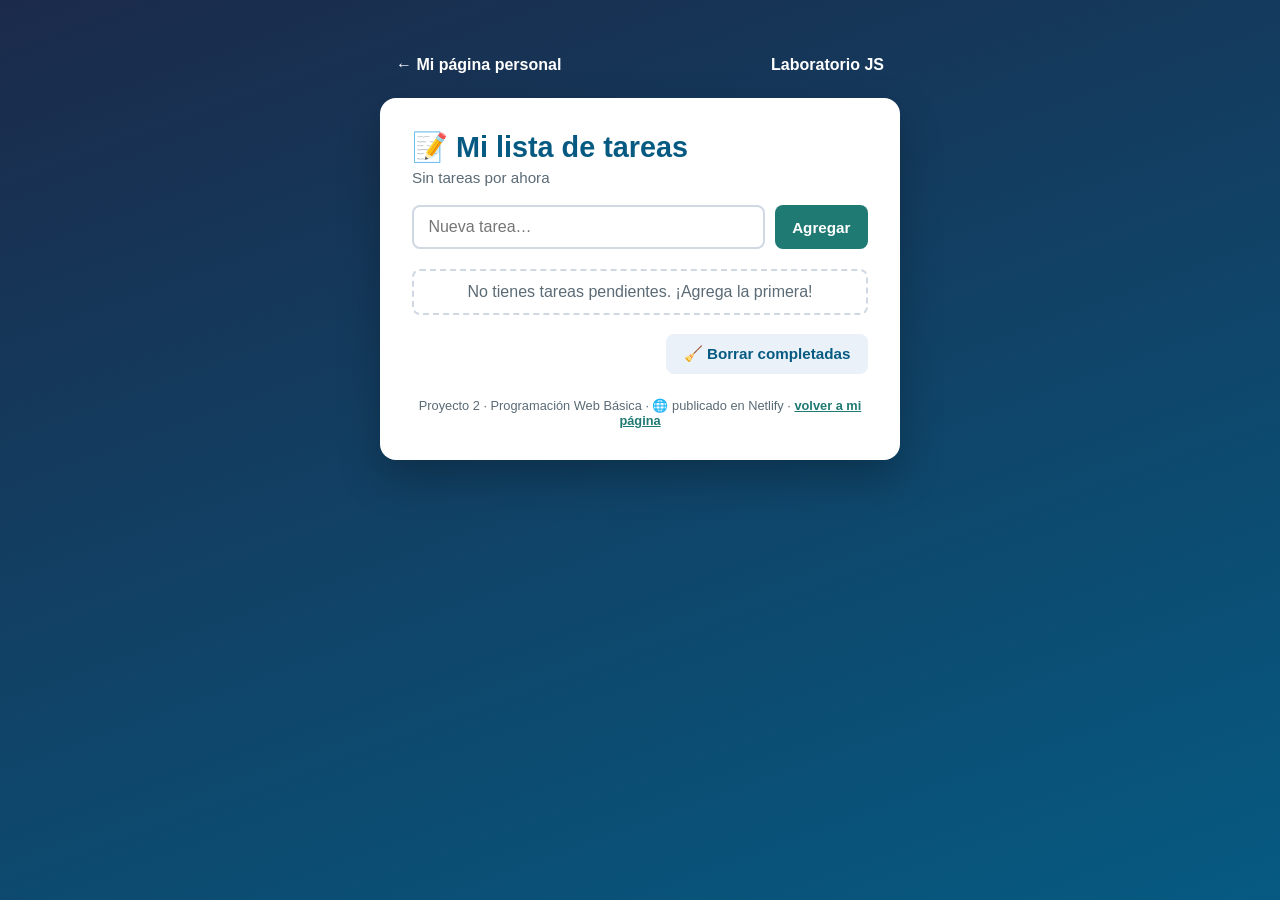
<file: lista/lista.html>
<!DOCTYPE html>
<html lang="es">
  <head>
    <meta charset="UTF-8">
    <meta name="viewport" content="width=device-width, initial-scale=1.0">
    <!-- CAMBIO DE HOY (Clase 15) · SEO: resumen de la página para buscadores. -->
    <meta name="description" content="Lista de tareas interactiva de Astrid: agrega, completa y elimina tareas. Proyecto 2 del curso de Programación Web Básica.">
    <!-- CAMBIO DE HOY (Clase 15) · SEO: title con el nombre de la autora. -->
    <title>Mi lista de tareas · Astrid | Proyecto 2</title>
    <!-- CAMBIO DE HOY (Clase 15) · ORGANIZACIÓN: lista.css ahora vive en
         lista/css/. Como lista.html está DENTRO de la carpeta lista, la ruta
         empieza desde ahí: css/lista.css (sin ../). -->
    <link rel="stylesheet" href="css/lista.css">
  </head>
  <body>
    <!-- ../ sube un nivel: de la carpeta lista a la carpeta del proyecto. -->
    <!-- CAMBIO DE HOY (Clase 15) · ACCESIBILIDAD: un <nav> con nombre dentro
         del header, para que el lector de pantalla lo anuncie como menú. -->
    <header class="nav-app">
      <nav aria-label="Navegación de la lista">
        <a href="../index.html">← Mi página personal</a>
        <a href="../practica-js.html">Laboratorio JS</a>
      </nav>
    </header>
 
    <main class="app-tareas">
      <h1>📝 Mi lista de tareas</h1>
      <p id="resumen" class="resumen"></p>
 
      <form id="form-tarea" class="form-tarea" novalidate>
        <input type="text" id="input-tarea" placeholder="Nueva tarea…" aria-label="Nueva tarea" autocomplete="off">
        <button type="submit">Agregar</button>
      </form>
 
      <!-- CAMBIO DE HOY (Clase 15) · ACCESIBILIDAD: aria-live="polite" hace que
           el lector de pantalla lea el mensaje de error cuando aparece. -->
      <p id="mensaje-error" class="mensaje-error" aria-live="polite"></p>
 
      <!-- CAMBIO DE HOY (Clase 15) · ACCESIBILIDAD: aria-label le da nombre a la
           lista, y aria-live hace que se anuncien las tareas nuevas. -->
      <ul id="lista-tareas" class="lista-tareas" aria-label="Tareas" aria-live="polite"></ul>
 
      <div class="acciones">
        <button type="button" id="btn-limpiar" class="btn-limpiar">🧹 Borrar completadas</button>
      </div>
 
     <p class="pie">Proyecto 2 · Programación Web Básica · 🌐 publicado en Netlify ·
        <a href="../index.html">volver a mi página</a></p>
    </main>
 
    <!-- CAMBIO DE HOY (Clase 15) · ORGANIZACIÓN: lista.js ahora vive en lista/js/. -->
    <script src="js/lista.js"></script>
  </body>
</html>
</file>
<file: css/styles.css>
/* ===================================================
   CLASE 4: PRIMEROS ESTILOS
   =================================================== */

body {
  font-family: Arial, sans-serif;
  background-color: #f4f6f8;
  max-width: 900px;
  margin: 0 auto;
  display: grid;                 
  grid-template-areas:            
    "header"
    "main"
    "footer";
}

h1 {
  color: #065a82;
  font-size: 40px;
}

.destacado {
  color: #c0392b;
  font-weight: bold;
}


/* ===================================================
   EXTRA: HEADER CON COLOR DE FONDO
   =================================================== */

header {
  background-color: #065a82;
  text-align: center;
  padding: 1.5rem 1rem;
  grid-area: header;    
}

header h1,
header nav a {
  color: white;
}

header nav {
  display: flex;
  justify-content: center;
  gap: 0.5rem;
}

header nav a {
  text-decoration: none;
  font-weight: bold;
  padding: 0.5rem 1rem;
  border-radius: 6px;     
  transition: background-color 0.3s ease; 
}

header nav a:hover {
  background-color: rgba(255, 255, 255, 0.2);
}


/* ===================================================
   EXTRA: TABLA
   =================================================== */

th {
  background-color: #1c7293;
  color: white;
}

td, th {
  border: 1px solid #cccccc;
  padding: 6px 10px;
}

table {
  border-collapse: collapse;
  margin: 1rem 0;
  width: 100%;   
}

tbody td:nth-child(2) {
  display: inline-block;
  background-color: #eaf1f8;
  color: #1c6b5f;
  padding: 4px 10px;
  border-radius: 999px;
}

tbody tr:first-child td:nth-child(2) {
  position: relative;
  top: -2px;
}


/* ===================================================
   EXTRA: FORMULARIO
   =================================================== */

input, textarea, select {
  border: 1px solid #999999;
  padding: 6px;
  max-width: 100%;
  border-radius: 4px;                       
  transition: border-color 0.3s ease;
}

input:focus, textarea:focus, select:focus {
  border-color: #1c7293;
  outline: none;
}

/* CAMBIO DE HOY (Clase 15) · ACCESIBILIDAD (contraste): el turquesa
   #3fb8af con letras blancas tenía un contraste de 2.4 : 1, y lo mínimo
   recomendado para texto normal es 4.5 : 1. Lo cambiamos por un turquesa
   más oscuro (#1f7a73, contraste 5.1 : 1). Sigue siendo "nuestro" color,
   pero ahora se lee bien. */
button {
  background-color: #1f7a73;
  color: white;
  border: none;
  padding: 8px 16px;
   border-radius: 4px;                               
  cursor: pointer;                                  
  transition: background-color 0.3s ease, transform 0.2s ease;
}

button:hover {
  background-color: #185f59;   /* CAMBIO DE HOY (Clase 15): hover un poco más oscuro que el nuevo color */
  transform: scale(1.05);
}
 
button:focus {
  background-color: #185f59;   /* CAMBIO DE HOY (Clase 15): igual que el hover */
  outline: 3px solid #1c7293;
  outline-offset: 2px;
}

form {
  margin-top: 1rem;
}

form p:last-of-type {
  display: flex;
  gap: 0.75rem;
}


/* ===================================================
   CLASE 5: BOX MODEL
   =================================================== */

main {
  background-color: white;
  padding: 2rem;
  margin: 1.5rem 0;
  border: 1px solid #dddddd;
  grid-area: main;
  box-shadow: 0 2px 6px rgba(0, 0, 0, 0.08);        
  transition: transform 0.2s ease, box-shadow 0.2s ease;
}

main:hover {
  transform: translateY(-4px);
  box-shadow: 0 8px 16px rgba(0, 0, 0, 0.12);
}

img {
  border: 4px solid #3fb8af;
  border-radius: 8px;
  margin: 1rem 0;
  max-width: 100%;
}


/* ===================================================
   CLASE 6: DISPLAY, POSITION Y FLEXBOX
   =================================================== */

ul {
  display: flex;
  flex-wrap: wrap;
  gap: 0.6rem;
  list-style: none;
  padding: 0;
  margin: 1rem 0;
}

ul li {
  background-color: #eaf1f8;
  color: #065a82;
  font-weight: bold;
  padding: 0.4rem 0.9rem;
  border-radius: 999px;
  border: 1px solid #cfd8e3;
  transition: transform 0.2s ease, background-color 0.2s ease;
}

ul li:hover {
  transform: scale(1.08);
  background-color: #d6e6f5;
}


/* ===================================================
   CLASE 7: CSS GRID Y DISEÑO RESPONSIVE
   =================================================== */

footer {
  grid-area: footer;
  text-align: center;
  padding: 1.5rem 1rem;
  color: #5b6b76;
}

.sobre-mi-grid {
  display: block;
}

@media (min-width: 768px) {
  .sobre-mi-grid {
    display: grid;
    grid-template-columns: 2fr 1fr;
    column-gap: 1.5rem;
    grid-template-areas:
      "texto       foto"
      "intereses-h foto"
      "intereses-l foto"
      "avances-h   foto"
      "avances-t   foto";
  }

  .sobre-mi-grid > p             { grid-area: texto; }
  .sobre-mi-grid > h2#intereses  { grid-area: intereses-h; }
  .sobre-mi-grid > ul            { grid-area: intereses-l; }
  .sobre-mi-grid > h2#avances    { grid-area: avances-h; }
  .sobre-mi-grid > table         { grid-area: avances-t; }

  .sobre-mi-grid > img {
    grid-area: foto;    
    align-self: start;   
    margin: 0;             
  }
}

/* ===================================================
   CLASE 8: PROYECTO 1 — TRANSICIONES Y ANIMACIONES
   =================================================== */
 
@keyframes aparecer {
  from {
    opacity: 0;
    transform: translateY(-10px);
  }
  to {
    opacity: 1;
    transform: translateY(0);
  }
}
 
header {
  animation: aparecer 0.6s ease-out;
}

/* ===================================================
   CLASE 9: INTRODUCCIÓN A JAVASCRIPT
   Hoy JavaScript vive en logica.js y muestra todo en la
   consola. Estas reglas solo dan estilo a la página nueva
   practica-js.html, que comparte esta misma hoja de estilos
   con index.html. Ninguna regla de esta sección cambia cómo
   se ve la landing page, salvo el ajuste del nav (abajo).
   =================================================== */
 
/* CAMBIO DE HOY (Clase 9): el nav ahora tiene 5 enlaces (agregamos
   "Laboratorio JS"). flex-wrap: wrap deja que los enlaces bajen a
   una segunda línea en pantallas angostas, en vez de apretarse. Es
   la misma propiedad que ya usamos en los chips de intereses. */
header nav {
  flex-wrap: wrap;
}
 
/* CAMBIO DE HOY (Clase 9): <code> marca nombres de código dentro del
   texto (let, const, logica.js...). Fuente monoespaciada, como en el
   editor, y un fondo suave con los colores de la página. */
code {
  font-family: "Courier New", monospace;
  background-color: #eaf1f8;
  color: #065a82;
  padding: 1px 6px;
  border-radius: 4px;
}
 
/* CAMBIO DE HOY (Clase 9): recuadro de bienvenida del laboratorio.
   border-left grueso + fondo claro = el mismo estilo de "nota
   destacada" que usamos en las presentaciones. */
.lab-intro {
  background-color: #f3f8fa;
  border-left: 6px solid #3fb8af;
  padding: 1rem 1.5rem;
  border-radius: 8px;
  margin-bottom: 1.5rem;
}
 
.lab-intro h2 {
  margin-top: 0.5rem;
  color: #065a82;
}
 
/* CAMBIO DE HOY (Clase 9): la caja "Cómo ver los resultados" imita una
   consola: fondo oscuro y texto claro (el mismo azul oscuro de los
   bloques de código de las presentaciones). */
.consola-tip {
  background-color: #17263a;
  color: #e3eef2;
  padding: 1rem 1.5rem;
  border-radius: 8px;
  margin-bottom: 1.5rem;
}
 
.consola-tip h2 {
  color: #3fb8af;
  margin-top: 0.5rem;
}
 
.consola-tip ol {
  line-height: 1.8;
}
 
.consola-tip code {
  background-color: #24384f;
  color: #e8b054;
}
 
/* CAMBIO DE HOY (Clase 9): tarjetas en Grid (Clase 7). Mobile-first:
   una columna por defecto; dos columnas desde 768px. */
.lab-grid {
  display: grid;
  grid-template-columns: 1fr;
  gap: 1rem;
  margin: 1rem 0 1.5rem;
}
 
@media (min-width: 768px) {
  .lab-grid {
    grid-template-columns: 1fr 1fr;
  }
}
 
/* CAMBIO DE HOY (Clase 9): cada tarjeta reutiliza la idea de
   "elevación" de la Clase 8: transition + translateY en :hover. */
.tarjeta-js {
  background-color: #f3f8fa;
  border: 1px solid #dde7ee;
  border-top: 4px solid #1c7293;
  border-radius: 8px;
  padding: 1rem 1.2rem;
  transition: transform 0.2s ease, box-shadow 0.2s ease;
}
 
.tarjeta-js:hover {
  transform: translateY(-3px);
  box-shadow: 0 6px 14px rgba(0, 0, 0, 0.08);
}
 
.tarjeta-js h3 {
  margin: 0.2rem 0 0.5rem;
  color: #065a82;
}
 
/* CAMBIO DE HOY (Clase 9): en los ejercicios, el número va en un
   círculo. position: relative en la tarjeta + position: absolute en
   .num (Clase 6) colocan el círculo en la esquina superior derecha. */
.ejercicio {
  position: relative;
  border-top-color: #3fb8af;
}
 
.ejercicio .num {
  position: absolute;
  top: 0.8rem;
  right: 0.8rem;
  width: 2rem;
  height: 2rem;
  border-radius: 50%;
  background-color: #065a82;
  color: white;
  font-weight: bold;
  display: flex;
  align-items: center;
  justify-content: center;
}
 
/* CAMBIO DE HOY (Clase 9): "resultado esperado" con aspecto de línea
   de consola. El ::before agrega el símbolo › antes del texto sin
   tener que escribirlo en el HTML. */
.salida {
  font-family: "Courier New", monospace;
  background-color: #17263a;
  color: #e8b054;
  padding: 0.5rem 0.8rem;
  border-radius: 6px;
  font-size: 0.95rem;
}
 
.salida::before {
  content: "› ";
  color: #3fb8af;
}

/* ===================================================
   CLASE 10: LOOPS Y FUNCIONES
   Estas reglas solo dan estilo a la sección nueva del
   laboratorio (practica-js.html, id="clase10"). La landing
   page (index.html) no cambia hoy.
   =================================================== */
 
/* CAMBIO DE HOY (Clase 10): separa visualmente la sección de hoy de la
   de la Clase 9: una línea punteada arriba y espacio extra (box model,
   Clase 5). */
.clase-nueva {
  margin-top: 2.5rem;
  padding-top: 1.5rem;
  border-top: 3px dashed #cfd8e3;
}
 
/* CAMBIO DE HOY (Clase 10): "pastilla" con el número de clase. Es
   inline-block (Clase 6): se queda en su línea como un texto, pero
   acepta padding como una caja. */
.etiqueta-clase {
  display: inline-block;
  background-color: #3fb8af;
  color: white;
  font-weight: bold;
  font-size: 0.85rem;
  letter-spacing: 1px;
  text-transform: uppercase;
  padding: 4px 12px;
  border-radius: 999px;
}
 
/* CAMBIO DE HOY (Clase 10): bloques de código dentro de las tarjetas.
   <pre> respeta espacios y saltos de línea; overflow-x: auto agrega
   una barra para desplazarse si una línea no cabe en el celular, en
   vez de desbordar la tarjeta (responsive, Clase 7). */
.mini-codigo {
  font-family: "Courier New", monospace;
  background-color: #17263a;
  color: #e3eef2;
  padding: 0.7rem 0.9rem;
  border-radius: 6px;
  font-size: 0.9rem;
  line-height: 1.5;
  overflow-x: auto;
  margin: 0.6rem 0 0;
}
 
/* CAMBIO DE HOY (Clase 10): un detalle de Grid (Clase 7). Por defecto,
   un elemento dentro de un grid NO se encoge más que su contenido más
   ancho; como .mini-codigo tiene líneas largas que no se cortan, en el
   celular empujaba la tarjeta y toda la página quedaba más ancha que la
   pantalla. min-width: 0 le permite encogerse, y entonces el
   overflow-x: auto de .mini-codigo hace su trabajo. */
.lab-grid > .tarjeta-js {
  min-width: 0;
}
 
/* CAMBIO DE HOY (Clase 10): las vueltas del for, dibujadas como una fila
   de fichas con Flexbox (Clase 6). flex-wrap hace que bajen de línea en
   pantallas angostas. */
.vueltas {
  display: flex;
  flex-wrap: wrap;
  gap: 0.5rem;
  margin: 0.8rem 0 1.5rem;
}
 
.vueltas span {
  font-family: "Courier New", monospace;
  font-weight: bold;
  background-color: #065a82;
  color: white;
  padding: 0.45rem 0.8rem;
  border-radius: 6px;
}
 
/* La última ficha (la condición ya es false) va en gris y con borde
   punteado: es la vuelta que NO se ejecuta. */
.vueltas span.fin {
  background-color: #eef1f4;
  color: #5b6b76;
  border: 2px dashed #b7c3cd;
}
 
/* CAMBIO DE HOY (Clase 10): el reto opcional usa la misma tarjeta de
   .ejercicio, pero en dorado para que se note que es un extra. */
.ejercicio.reto {
  border-top-color: #e8b054;
}
 
.ejercicio.reto .num {
  background-color: #e8b054;
  color: #17263a;
}
 
/* CAMBIO DE HOY (Clase 10): recuadro de la tarea para la próxima clase,
   con el mismo estilo de "nota destacada" que .lab-intro, pero dorado. */
.tarea-clase {
  background-color: #fff8e8;
  border-left: 6px solid #e8b054;
  padding: 1rem 1.5rem;
  border-radius: 8px;
  margin-top: 1.5rem;
}
 
.tarea-clase h3 {
  margin-top: 0.3rem;
  color: #8a5a00;
}
 
.tarea-clase ol {
  line-height: 1.7;
}


/* ===================================================
   CLASE 11: ARRAYS, OBJETOS E INTRODUCCIÓN AL DOM
   Hoy la landing page (index.html) se conecta a su propio
   archivo de JavaScript, script.js. Aquí solo hay estilos:
   el distintivo del footer y la sección nueva del
   laboratorio (practica-js.html, id="clase11").
   =================================================== */
 
/* CAMBIO DE HOY (Clase 11): distintivo en el footer de index.html que
   recuerda que la página ya tiene JavaScript. inline-block (Clase 6)
   para que el fondo solo ocupe lo que mide el texto. */
.badge-js {
  display: inline-block;
  background-color: #17263a;
  color: #e8b054;
  font-family: "Courier New", monospace;
  font-size: 0.85rem;
  font-weight: bold;
  padding: 0.35rem 0.9rem;
  border-radius: 999px;
  margin-top: 0.3rem;
}
 
/* CAMBIO DE HOY (Clase 11): recuadro de aviso en el laboratorio. Mismo
   estilo de "nota destacada" de .lab-intro, pero en azul. */
.aviso-hoy {
  background-color: #eaf1f8;
  border-left: 6px solid #065a82;
  padding: 0.9rem 1.2rem;
  border-radius: 8px;
  margin: 1rem 0 1.5rem;
  line-height: 1.6;
}
 
/* CAMBIO DE HOY (Clase 11): el árbol del DOM, dibujado con cajas
   anidadas. Cada .nodo tiene un borde a la izquierda y un margen
   (box model, Clase 5): cuanto más adentro está, más a la derecha se
   ve, igual que la sangría del HTML. */
.arbol {
  background-color: #f3f8fa;
  border: 1px solid #dde7ee;
  border-radius: 8px;
  padding: 1rem 1.2rem;
  margin: 0.8rem 0 1.5rem;
  overflow-x: auto;   /* en el celular, si no cabe, se desplaza dentro de su caja */
}
 
.nodo {
  font-family: "Courier New", monospace;
  font-weight: bold;
  color: #065a82;
  border-left: 3px solid #3fb8af;
  margin: 0.35rem 0 0.35rem 1.1rem;
  padding: 0.15rem 0 0.15rem 0.7rem;
}
 
/* La raíz (document) no lleva sangría ni borde. */
.nodo.raiz {
  margin-left: 0;
  border-left: none;
  padding-left: 0;
  color: #17263a;
}
 
/* Las hojas (nodos sin hijos dibujados) en un tono más suave. */
.nodo.hoja {
  font-weight: normal;
  color: #1a2433;
  border-left-color: #cfd8e3;
}
 
/* Los elementos que vamos a seleccionar hoy (h1 y nav). */
.nodo.marcado {
  background-color: #fff8e8;
  border-left-color: #e8b054;
  font-weight: bold;
}
 
/* El <script> nuevo de hoy. */
.nodo.nuevo {
  background-color: #e7f5f3;
  border-left-color: #3fb8af;
  color: #1c6b5f;
  font-weight: bold;
}
 
/* CAMBIO DE HOY (Clase 11): desde la Clase 5, la 2.ª columna de TODAS
   las tablas se ve como "pastilla" (tbody td:nth-child(2)). En esta
   tabla no la queremos, así que la regresamos a una celda normal. Como
   ".tabla-selectores tbody td:nth-child(2)" es más específico (tiene
   una clase), le gana a la regla general. */
.tabla-selectores tbody td:nth-child(2) {
  display: table-cell;
  background-color: transparent;
  color: inherit;
  padding: 6px 10px;
  border-radius: 0;
  position: static;
}
 
/* CAMBIO DE HOY (Clase 11): las celdas de esta tabla tienen código largo
   y sin espacios, como querySelector(".destacado"). Una tabla no se
   encoge más que su palabra más larga, y en el celular empujaba toda la
   página. overflow-wrap: anywhere permite cortar esas palabras largas
   en cualquier punto para que la tabla quepa en la pantalla. */
.tabla-selectores td {
  overflow-wrap: anywhere;
}

/* ===================================================
   CLASE 12: MODIFICAR EL DOM, EVENTOS Y FORMULARIOS
   Estas clases NO se usan solas: JavaScript (script.js) se
   las pone o se las quita a los elementos con classList.
   Así el "cómo se ve" sigue viviendo en el CSS y JavaScript
   solo decide "cuándo" (buena práctica de hoy).
   =================================================== */
 
/* CAMBIO DE HOY (Clase 12): el botón de modo oscuro del header. Hereda
   la regla general "button" de la Clase 6, pero aquí lo hacemos
   transparente con borde para que combine con el azul del header. */
.btn-tema {
  margin-top: 0.9rem;
  background-color: rgba(255, 255, 255, 0.15);
  border: 1px solid rgba(255, 255, 255, 0.5);
  font-weight: bold;
  border-radius: 999px;
}
 
.btn-tema:hover,
.btn-tema:focus {
  background-color: rgba(255, 255, 255, 0.3);
}
 
/* CAMBIO DE HOY (Clase 12): transición suave del fondo y del color para
   que el cambio a modo oscuro no sea un "golpe" (Clase 8). */
body,
main {
  transition: background-color 0.4s ease, color 0.4s ease;
}
 
/* CAMBIO DE HOY (Clase 12): MODO OSCURO. Todas estas reglas empiezan con
   body.modo-oscuro, o sea: solo se aplican cuando el <body> tiene la
   clase "modo-oscuro". Esa clase la pone y la quita JavaScript con
   document.body.classList.toggle("modo-oscuro"). */
body.modo-oscuro {
  background-color: #0f1b2b;
  color: #e3eef2;
}
 
body.modo-oscuro main {
  background-color: #17263a;
  border-color: #24384f;
  box-shadow: 0 2px 10px rgba(0, 0, 0, 0.4);
}
 
body.modo-oscuro h2 {
  color: #3fb8af;
}
 
body.modo-oscuro .destacado {
  color: #ff8a7a;   /* el rojo de la Clase 4, más claro para que se lea en fondo oscuro */
}
 
body.modo-oscuro td,
body.modo-oscuro th {
  border-color: #24384f;
}
 
body.modo-oscuro footer {
  color: #9fb3c2;
}
 
body.modo-oscuro footer a {
  color: #3fb8af;
}
 
/* CAMBIO DE HOY (Clase 12): el párrafo de saludo que llena JavaScript
   con innerHTML. ":empty" significa "cuando no tiene nada adentro":
   mientras JavaScript no escriba en él, no se ve ni ocupa espacio. */
.saludo {
  background-color: #e7f5f3;
  color: #1c6b5f;
  border-left: 6px solid #3fb8af;
  padding: 0.8rem 1.1rem;
  border-radius: 8px;
  animation: aparecer 0.6s ease;   /* reutilizamos la animación de la Clase 8 */
}
 
.saludo:empty {
  display: none;
}
 
/* CAMBIO DE HOY (Clase 12): los intereses ahora se pueden tocar. El
   cursor de "manita" avisa que son clicables. */
ul li {
  cursor: pointer;
  user-select: none;   /* evita que el texto se seleccione al hacer doble clic */
}
 
/* CAMBIO DE HOY (Clase 12): un interés marcado como favorito. JavaScript
   alterna esta clase con classList.toggle("favorito") en cada clic. */
ul li.favorito {
  background-color: #e8b054;
  color: #17263a;
  border-color: #c99437;
}
 
/* ::before agrega una estrella ANTES del texto, solo con CSS. */
ul li.favorito::before {
  content: "★ ";
}
 
/* CAMBIO DE HOY (Clase 12): contador de favoritos dentro del h2. */
.contador {
  font-size: 0.9rem;
  font-weight: normal;
  color: #8a5a00;
  background-color: #fff8e8;
  padding: 2px 10px;
  border-radius: 999px;
  vertical-align: middle;
}
 
.contador:empty {
  display: none;
}
 
/* CAMBIO DE HOY (Clase 12): el contador de caracteres del mensaje. */
.contador-mensaje {
  color: #5b6b76;
}
 
/* CAMBIO DE HOY (Clase 12): la caja de mensajes del formulario. Vacía no
   se ve; con la clase .error se pinta de rojo y con .exito de verde. */
.mensaje-form {
  padding: 0.8rem 1.1rem;
  border-radius: 8px;
  font-weight: bold;
  border-left: 6px solid transparent;
}
 
.mensaje-form:empty {
  display: none;
}
 
.mensaje-form.error {
  background-color: #fdecea;
  color: #c0392b;
  border-left-color: #c0392b;
}
 
.mensaje-form.exito {
  background-color: #e7f5f3;
  color: #1c6b5f;
  border-left-color: #3fb8af;
  animation: aparecer 0.6s ease;
}
 
/* CAMBIO DE HOY (Clase 12): el campo que tiene el error se marca en rojo.
   Escribimos "input.campo-error" (etiqueta + clase) para que sea tan
   específico como "input:focus" de la Clase 8; como esta regla está
   DESPUÉS en el archivo, gana y el borde se queda rojo aunque el campo
   tenga el foco. */
input.campo-error,
textarea.campo-error {
  border-color: #c0392b;
  background-color: #fff5f4;
}
 
/* ---------- Laboratorio (practica-js.html, id="clase12") ---------- */
 
/* CAMBIO DE HOY (Clase 12): el "camino" de un evento, dibujado como una
   fila de pasos con Flexbox (Clase 6). Es un <ol> (lista numerada),
   así no le tocan las reglas de "ul li" de los intereses. Cada paso lleva una flecha con
   ::after, menos el último. */
.flujo {
  display: flex;
  flex-wrap: wrap;
  gap: 0.6rem;
  margin: 0.8rem 0 1.5rem;
  padding: 0;
  list-style: none;
}
 
.flujo li {
  background-color: #065a82;
  color: white;
  padding: 0.5rem 0.9rem;
  border-radius: 8px;
  font-weight: bold;
}
 
.flujo li::after {
  content: "  →";
  color: #3fb8af;
}
 
.flujo li:last-child {
  background-color: #3fb8af;
  color: #17263a;
}
 
.flujo li:last-child::after {
  content: "";
}
 
/* CAMBIO DE HOY (Clase 12): tarjeta de la demo en vivo del laboratorio.
   logica.js le alterna la clase "encendida" con un clic. */
.demo-tarjeta {
  background-color: #f3f8fa;
  border: 2px dashed #b7c3cd;
  border-radius: 8px;
  padding: 1rem 1.2rem;
  margin: 0.8rem 0;
  transition: background-color 0.3s ease, border-color 0.3s ease, transform 0.3s ease;
}
 
.demo-tarjeta.encendida {
  background-color: #e7f5f3;
  border: 2px solid #3fb8af;
  transform: scale(1.02);
}

/* ===================================================
   CLASE 14: GIT Y GITHUB
   Hoy casi todo pasa en la terminal, no en la página. Aquí
   solo hay estilos para:
   - el botón "Ver el código en GitHub" del footer (index.html);
   - la sección nueva del laboratorio (practica-js.html,
     id="clase14").
   =================================================== */
 
/* CAMBIO DE HOY (Clase 14): botón del footer que lleva al repositorio.
   Es un <a> con forma de botón: inline-flex (Clase 6) para alinear el
   ícono y el texto, padding y bordes redondeados (Clase 5), y una
   transición al pasar el cursor (Clase 8). */
.enlace-github {
  display: inline-flex;
  align-items: center;
  gap: 0.5rem;
  background-color: #17263a;
  color: white;
  text-decoration: none;
  font-weight: bold;
  padding: 0.6rem 1.2rem;
  border-radius: 999px;
  border: 2px solid #3fb8af;
  transition: background-color 0.3s ease, transform 0.2s ease;
}
 
.enlace-github:hover {
  background-color: #3fb8af;
  color: #17263a;
  transform: translateY(-2px);
}
 
/* El símbolo ⎇ es el ícono clásico de las "ramas" de Git. */
.icono-git {
  font-size: 1.2rem;
  color: #e8b054;
}
 
.enlace-github:hover .icono-git {
  color: #17263a;
}
 
/* En modo oscuro (Clase 12), el footer cambia el color de TODOS sus
   enlaces a turquesa; aquí mantenemos el botón con letras blancas. */
body.modo-oscuro footer a.enlace-github {
  color: white;
}
 
body.modo-oscuro footer a.enlace-github:hover {
  color: #17263a;
}
 
/* ---------- Laboratorio (practica-js.html, id="clase14") ---------- */
 
/* CAMBIO DE HOY (Clase 14): las tres zonas de Git, como tres cajas en
   Grid (Clase 7). En el celular van una debajo de otra; desde 768px, en
   una fila de tres columnas iguales. */
.zonas-git {
  display: grid;
  grid-template-columns: 1fr;
  gap: 1rem;
  margin: 0.8rem 0 1.5rem;
}
 
@media (min-width: 768px) {
  .zonas-git {
    grid-template-columns: 1fr 1fr 1fr;
  }
}
 
.zona {
  position: relative;          /* para el número en la esquina (Clase 6) */
  background-color: #f3f8fa;
  border: 2px dashed #b7c3cd;
  border-radius: 8px;
  padding: 1rem 1.1rem 0.6rem;
}
 
/* La última zona (el repositorio) va con borde sólido: es lo que ya
   quedó guardado de verdad. */
.zona:last-child {
  border: 2px solid #3fb8af;
  background-color: #e7f5f3;
}
 
.zona strong {
  color: #065a82;
}
 
.zona p {
  margin: 0.4rem 0 0;
}
 
.zona-num {
  position: absolute;
  top: -0.8rem;
  right: 0.8rem;
  width: 1.6rem;
  height: 1.6rem;
  border-radius: 50%;
  background-color: #065a82;
  color: white;
  font-weight: bold;
  font-size: 0.85rem;
  display: flex;
  align-items: center;
  justify-content: center;
}
 
/* CAMBIO DE HOY (Clase 14): un bloque que imita la terminal. Es un <pre>
   (respeta los espacios y los saltos de línea, Clase 10) con fondo casi
   negro. overflow-x: auto agrega una barra si un comando no cabe en el
   celular, en vez de desbordar la página. */
.terminal {
  font-family: "Courier New", monospace;
  background-color: #0f1b2b;
  color: #e3eef2;
  padding: 1rem 1.2rem;
  border-radius: 8px;
  line-height: 1.7;
  font-size: 0.9rem;
  overflow-x: auto;
  border-top: 28px solid #24384f;   /* la "barra de título" de la ventana */
}
 
/* CAMBIO DE HOY (Clase 14): el mismo detalle de Grid de la Clase 10, ahora
   en el <main>. El body es un Grid (Clase 7) y, por defecto, un elemento
   del grid NO se encoge más que su contenido más ancho. El comando más
   largo de la terminal empujaba al main y, en el celular, toda la página
   quedaba más ancha que la pantalla. min-width: 0 le permite encogerse, y
   así el overflow-x: auto de .terminal hace su trabajo. */
main {
  min-width: 0;
}
 
.terminal .prompt {
  color: #3fb8af;
  font-weight: bold;
  user-select: none;   /* al copiar un comando, el $ no se copia */
}
 
/* CAMBIO DE HOY (Clase 14): tarjetas de mensajes de commit buenos y
   malos. Reutilizan .tarjeta-js y solo cambian el color del borde. */
.commit-bien {
  border-top-color: #3fb8af;
}
 
.commit-bien h3 {
  color: #1c6b5f;
}
 
.commit-mal {
  border-top-color: #c0392b;
}
 
.commit-mal h3 {
  color: #c0392b;
}
 
.commit-bien .salida,
.commit-mal .salida {
  margin: 0.4rem 0;
}

/* ===================================================
   CLASE 15: ORGANIZACIÓN, ACCESIBILIDAD Y SEO
   CAMBIO DE HOY (Clase 15): este archivo ahora vive en la
   carpeta css/ (antes estaba suelto junto a index.html).
   Aquí abajo están los estilos nuevos de hoy: todos tienen
   que ver con que MÁS personas puedan usar la página.
   =================================================== */

/* CAMBIO DE HOY (Clase 15): la foto tiene width y height en el HTML (para
   que el navegador reserve su espacio). height: auto mantiene la
   proporción cuando max-width: 100% la encoge en el celular; sin esto, la
   foto se vería aplastada. */
img {
  height: auto;
}

/* CAMBIO DE HOY (Clase 15) · ACCESIBILIDAD: el enlace "Saltar al
   contenido". Normalmente está FUERA de la pantalla (top: -100px), así
   que no estorba a quien usa el mouse. Cuando recibe el foco con la tecla
   Tab, :focus lo baja a la vista (top: 0.5rem). position: absolute (Clase
   6) lo pone encima de todo sin mover el resto de la página. */
.saltar {
  position: absolute;
  top: -100px;
  left: 0.5rem;
  z-index: 100;
  background-color: #17263a;
  color: white;
  font-weight: bold;
  padding: 0.7rem 1.2rem;
  border-radius: 8px;
  text-decoration: none;
  transition: top 0.2s ease;
}

.saltar:focus {
  top: 0.5rem;
  outline: 3px solid #e8b054;
}

/* CAMBIO DE HOY (Clase 15) · ACCESIBILIDAD: texto solo para lectores de
   pantalla. Lo hacemos de 1 píxel y lo recortamos, en lugar de usar
   display: none, porque display: none también lo esconde de los lectores.
   Lo usamos en el <caption> de la tabla. */
.solo-lectores {
  position: absolute;
  width: 1px;
  height: 1px;
  overflow: hidden;
  clip-path: inset(50%);
  white-space: nowrap;
}

/* CAMBIO DE HOY (Clase 15) · ACCESIBILIDAD: un foco VISIBLE en todo lo que
   se puede usar con el teclado. :focus-visible se activa cuando se llega
   con Tab (y no con un clic del mouse). El contorno dorado se ve tanto en
   fondo claro como en el azul del header. */
a:focus-visible,
button:focus-visible,
ul li:focus-visible,
input:focus-visible,
textarea:focus-visible,
select:focus-visible {
  outline: 3px solid #e8b054;
  outline-offset: 3px;
}

/* En los enlaces del menú, además del contorno, mostramos el mismo fondo
   del :hover (Clase 8): quien usa teclado ve lo mismo que quien usa mouse. */
header nav a:focus-visible {
  background-color: rgba(255, 255, 255, 0.2);
}

/* Los intereses que se activan con teclado también crecen, como con el
   mouse. */
ul li:focus-visible {
  transform: scale(1.08);
}

/* ---------- Laboratorio (practica-js.html, id="clase15") ---------- */

/* CAMBIO DE HOY (Clase 15): la estructura de carpetas, antes y después,
   en dos columnas de Grid (Clase 7). En el celular, una debajo de otra. */
.antes-despues {
  display: grid;
  grid-template-columns: 1fr;
  gap: 1rem;
  margin: 0.8rem 0 1.5rem;
}

@media (min-width: 768px) {
  .antes-despues {
    grid-template-columns: 1fr 1fr;
  }
}

.antes-despues .terminal {
  margin: 0;
}

/* El mismo detalle de Grid de las Clases 10 y 14: min-width: 0 deja que
   cada columna se encoja en el celular, y el overflow-x: auto de
   .terminal agrega la barra de desplazamiento en vez de desbordar. */
.antes-despues > div {
  min-width: 0;
}

.antes-despues h4 {
  margin: 0 0 0.4rem;
  color: #065a82;
}

/* CAMBIO DE HOY (Clase 15): la checklist de la auditoría. Es una lista de
   <label> con su checkbox: al hacer clic en el texto se marca la casilla
   (la misma unión label + input de la Clase 3). */
.checklist {
  list-style: none;
  padding: 0;
  margin: 0.8rem 0;
  display: grid;
  /* minmax(0, 1fr): una sola columna que puede encogerse hasta 0. Sin esto,
     Grid hace la columna tan ancha como la frase más larga y, en el
     celular, la lista se sale de la pantalla. */
  grid-template-columns: minmax(0, 1fr);
  gap: 0.5rem;
}

.checklist li {
  background-color: #f3f8fa;
  border: 1px solid #dde7ee;
  border-left: 5px solid #b7c3cd;
  border-radius: 8px;
  padding: 0;
  font-weight: normal;
  color: #1a2433;
  transition: background-color 0.3s ease, border-color 0.3s ease;
}

/* Las reglas de "ul li" de los intereses no aplican aquí. */
.checklist li:hover {
  transform: none;
  background-color: #eaf1f8;
}

.checklist label {
  display: flex;
  align-items: flex-start;
  gap: 0.7rem;
  padding: 0.7rem 0.9rem;
  cursor: pointer;
}

.checklist input {
  width: 1.2rem;
  height: 1.2rem;
  margin-top: 0.1rem;
  accent-color: #1f7a73;   /* el color de la palomita de la casilla */
  flex-shrink: 0;
}

/* logica.js le pone la clase .hecho al <li> cuando su casilla se marca. */
.checklist li.hecho {
  background-color: #e7f5f3;
  border-left-color: #1f7a73;
}

.checklist li.hecho label {
  color: #1c6b5f;
}

/* La barra de progreso: un contenedor gris y, adentro, una barra cuyo
   ancho (width) lo cambia logica.js con style.width (Clase 12). */
.progreso {
  background-color: #dde7ee;
  border-radius: 999px;
  height: 14px;
  overflow: hidden;
  margin: 0.4rem 0 0.3rem;
}

.progreso-barra {
  height: 100%;
  width: 0%;
  background-color: #1f7a73;
  border-radius: 999px;
  transition: width 0.4s ease;   /* la barra crece suavemente (Clase 8) */
}

.progreso-texto {
  font-weight: bold;
  color: #065a82;
  margin: 0 0 1rem;
}

/* CAMBIO DE HOY (Clase 15): los comentarios (#) dentro del bloque de la
   terminal, en gris, como en el editor. */
.terminal .comentario-term {
  color: #8fa3b5;
  font-style: italic;
}

.en-linea {
  max-width: 520px;
  margin: 1.2rem auto 0.8rem;
  background-color: #17263a;
  color: #e3eef2;
  border: 2px solid #3fb8af;
  border-radius: 14px;
  padding: 1rem 1.2rem;
  animation: aparecer 0.6s ease-out;   /* la animación de la Clase 8 */
}
 
.en-linea p {
  margin: 0.3rem 0;
}
 
.en-linea-estado {
  display: flex;
  align-items: center;
  justify-content: center;
  gap: 0.5rem;
  font-weight: bold;
  color: #3fb8af;
  text-transform: uppercase;
  letter-spacing: 1px;
  font-size: 0.85rem;
}
 
/* El punto verde que "late": un círculo (border-radius: 50%) con una
   animación infinita que lo agranda y lo hace transparente, como la luz
   de "en vivo" de una transmisión. */
.punto-vivo {
  width: 12px;
  height: 12px;
  border-radius: 50%;
  background-color: #2ecc71;
  animation: latido 1.6s ease-in-out infinite;
}
 
@keyframes latido {
  0%   { box-shadow: 0 0 0 0 rgba(46, 204, 113, 0.7); }
  70%  { box-shadow: 0 0 0 10px rgba(46, 204, 113, 0); }
  100% { box-shadow: 0 0 0 0 rgba(46, 204, 113, 0); }
}
 
.en-linea-texto {
  font-size: 0.95rem;
}
 
/* Los dos enlaces, como pastillas que bajan de línea en el celular. */
.en-linea-enlaces {
  display: flex;
  flex-wrap: wrap;
  justify-content: center;
  gap: 0.5rem;
  margin-top: 0.6rem !important;
}
 
.en-linea-enlaces a {
  color: #17263a;
  background-color: #e8b054;
  text-decoration: none;
  font-weight: bold;
  padding: 0.4rem 0.9rem;
  border-radius: 999px;
  overflow-wrap: anywhere;   /* una URL larga puede partirse en el celular */
  transition: transform 0.2s ease, background-color 0.2s ease;
}
 
.en-linea-enlaces a:hover {
  transform: translateY(-2px);
  background-color: #f2c47a;
}
 
/* En modo oscuro (Clase 12) el footer pinta todos sus enlaces de
   turquesa; aquí mantenemos el texto oscuro sobre el dorado. */
body.modo-oscuro footer .en-linea-enlaces a {
  color: #17263a;
}
 
/* ---------- Laboratorio (practica-js.html, id="clase16") ---------- */
 
/* CAMBIO DE HOY (Clase 16): una URL dividida en partes de colores. Cada
   <span class="parte"> es un trozo de la dirección. */
.url-partes,
.vista-url {
  font-family: "Courier New", monospace;
  font-size: 1.15rem;
  font-weight: bold;
  background-color: #0f1b2b;
  padding: 0.9rem 1.1rem;
  border-radius: 8px;
  overflow-wrap: anywhere;   /* en el celular la URL baja de línea */
}
 
.parte.protocolo  { color: #8fa3b5; }
.parte.subdominio { color: #e8b054; }
.parte.dominio    { color: #3fb8af; }
.parte.ruta       { color: #f2a97e; }
 
/* CAMBIO DE HOY (Clase 16): el generador del nombre del sitio. Reutiliza
   la idea de "tarjeta" de las clases anteriores. */
.generador {
  background-color: #f3f8fa;
  border: 1px solid #dde7ee;
  border-top: 4px solid #e8b054;
  border-radius: 8px;
  padding: 1rem 1.2rem;
  margin: 0.8rem 0 1.5rem;
}
 
.generador label {
  display: block;
  font-weight: bold;
  color: #065a82;
  margin-bottom: 0.4rem;
}
 
.generador input {
  width: 100%;
  box-sizing: border-box;   /* el padding no hace que se salga (Clase 5) */
  font-size: 1rem;
  padding: 0.6rem 0.8rem;
}
 
.vista-url {
  margin: 0.8rem 0 0.4rem;
}
 
/* El consejo cambia de color según lo que escribas: logica.js le pone
   la clase .ok (verde) o .aviso (dorado). */
.consejo-url {
  margin: 0;
  padding: 0.5rem 0.8rem;
  border-radius: 6px;
  background-color: #eaf1f8;
  color: #065a82;
  font-weight: bold;
  transition: background-color 0.3s ease, color 0.3s ease;
}
 
.consejo-url.ok {
  background-color: #e7f5f3;
  color: #1c6b5f;
}
 
.consejo-url.aviso {
  background-color: #fff8e8;
  color: #8a5a00;
}
 
/* CAMBIO DE HOY (Clase 16): el despliegue continuo como una "tubería" de
   cinco pasos con Grid (Clase 7): una columna en el celular, cinco en
   pantallas grandes. */
.pipeline {
  display: grid;
  grid-template-columns: 1fr;
  gap: 0.6rem;
  margin: 0.8rem 0 1.5rem;
}
 
@media (min-width: 768px) {
  .pipeline {
    grid-template-columns: repeat(5, 1fr);
  }
}
 
.paso-pipeline {
  display: flex;
  flex-direction: column;
  align-items: center;
  text-align: center;
  gap: 0.2rem;
  font-size: 1.6rem;
  background-color: #eaf1f8;
  border: 2px solid #cfd8e3;
  border-radius: 10px;
  padding: 0.8rem 0.5rem;
  transition: transform 0.2s ease;
}
 
.paso-pipeline:hover {
  transform: translateY(-3px);
}
 
.paso-pipeline strong {
  font-size: 1rem;
  color: #065a82;
}
 
.paso-pipeline span {
  font-size: 0.85rem;
  color: #5b6b76;
}
 
.paso-pipeline.final {
  background-color: #e7f5f3;
  border-color: #3fb8af;
}
</file>
<file: lista/css/lista.css>
/* ===================================================
   PROYECTO 2 · LISTA DE TAREAS — ESTILOS
   CAMBIO DE HOY (Clase 15): este archivo ahora vive en
   lista/css/. Lo carga lista.html con href="css/lista.css".
   =================================================== */

body {
  margin: 0;
  min-height: 100vh;
  display: flex;
  flex-direction: column;
  align-items: center;
  padding: 3rem 1rem;
  box-sizing: border-box;
  font-family: Arial, sans-serif;
  color: #1a2433;
  background: linear-gradient(160deg, #1b2a4a 0%, #065a82 100%);
}

/* CAMBIO DE HOY (Clase 15): ahora el header tiene un <nav> adentro, así que
   el nav es quien acomoda los enlaces en fila con Flexbox. */
.nav-app {
  width: 100%;
  max-width: 520px;
  display: flex;
  flex-wrap: wrap;
  justify-content: space-between;
  gap: 0.5rem;
  margin-bottom: 1rem;
}

.nav-app nav {
  display: flex;
  flex-wrap: wrap;
  justify-content: space-between;
  gap: 0.5rem;
  width: 100%;
}

.nav-app a {
  color: white;
  text-decoration: none;
  font-weight: bold;
  padding: 0.5rem 1rem;
  border-radius: 6px;
  transition: background-color 0.3s ease;
}

.nav-app a:hover,
.nav-app a:focus-visible {   /* CAMBIO DE HOY (Clase 15): mismo efecto con el teclado */
  background-color: rgba(255, 255, 255, 0.2);
}

.app-tareas {
  width: 100%;
  max-width: 520px;
  background-color: white;
  padding: 2rem;
  border-radius: 16px;
  box-shadow: 0 18px 40px rgba(0, 0, 0, 0.25);
  box-sizing: border-box;
  animation: aparecer 0.6s ease-out;
}

@keyframes aparecer {
  from {
    opacity: 0;
    transform: translateY(-10px);
  }
  to {
    opacity: 1;
    transform: translateY(0);
  }
}

.app-tareas h1 {
  margin: 0;
  color: #065a82;
  font-size: 1.8rem;
}

.resumen {
  margin: 0.3rem 0 1.2rem;
  color: #5b6b76;
  font-size: 0.95rem;
}

.form-tarea {
  display: flex;
  gap: 0.6rem;
}

.form-tarea input {
  flex: 1;
  min-width: 0;
  padding: 0.7rem 0.9rem;
  border: 2px solid #cfd8e3;
  border-radius: 8px;
  font-size: 1rem;
  transition: border-color 0.3s ease;
}

.form-tarea input:focus {
  border-color: #3fb8af;
  outline: none;
}

/* CAMBIO DE HOY (Clase 15) · CONTRASTE: blanco sobre #3fb8af era 2.4 : 1;
   con #1f7a73 sube a 5.1 : 1 (lo mínimo es 4.5 : 1). */
button {
  background-color: #1f7a73;
  color: white;
  border: none;
  padding: 0.7rem 1.1rem;
  border-radius: 8px;
  font-weight: bold;
  font-size: 0.95rem;
  cursor: pointer;
  transition: background-color 0.3s ease, transform 0.2s ease;
}

button:hover {
  background-color: #185f59;
  transform: scale(1.05);
}

button:focus-visible {
  outline: 3px solid #e8b054;   /* CAMBIO DE HOY (Clase 15): el mismo foco dorado de la landing page */
  outline-offset: 2px;
}

.mensaje-error {
  margin: 0.8rem 0 0;
  padding: 0.6rem 0.9rem;
  background-color: #fdecea;
  color: #c0392b;
  border-left: 5px solid #c0392b;
  border-radius: 6px;
  font-weight: bold;
  animation: aparecer 0.4s ease-out;
}

.mensaje-error:empty {
  display: none;
}

.lista-tareas {
  list-style: none;
  padding: 0;
  margin: 1.2rem 0;
}

.lista-tareas li {
  display: flex;
  align-items: center;
  justify-content: space-between;
  gap: 0.8rem;
  padding: 0.75rem 0.9rem;
  margin-bottom: 0.6rem;
  background-color: #f3f8fa;
  border: 1px solid #dde7ee;
  border-left: 5px solid #1c7293;
  border-radius: 8px;
  cursor: pointer;
  user-select: none;
  transition: background-color 0.3s ease, color 0.3s ease, border-color 0.3s ease, transform 0.2s ease;
}

.lista-tareas li:hover {
  transform: translateX(4px);
}

.lista-tareas li span {
  flex: 1;
  overflow-wrap: anywhere;
}

.lista-tareas li span::before {
  content: "○  ";
  color: #1c7293;
  font-weight: bold;
}

.lista-tareas li.completada {
  background-color: #e7f5f3;
  border-left-color: #3fb8af;
  color: #5b6b76;   /* CAMBIO DE HOY (Clase 15) · CONTRASTE: #8a9aa6 daba 2.6 : 1; #5b6b76 da 4.9 : 1 */
}

.lista-tareas li.completada span {
  text-decoration: line-through;
}

.lista-tareas li.completada span::before {
  content: "✓  ";
  color: #3fb8af;
}

.btn-eliminar {
  background-color: transparent;
  color: #c0392b;
  border: 1px solid #e3b5ae;
  padding: 0.35rem 0.7rem;
  font-size: 0.85rem;
}

.btn-eliminar:hover {
  background-color: #c0392b;
  color: white;
}

.lista-tareas li.vacia {
  justify-content: center;
  background-color: transparent;
  border: 2px dashed #cfd8e3;
  color: #5b6b76;
  cursor: default;
}

.lista-tareas li.vacia:hover {
  transform: none;
}

.acciones {
  display: flex;
  justify-content: flex-end;
}

.btn-limpiar {
  background-color: #eaf1f8;
  color: #065a82;
}

.btn-limpiar:hover {
  background-color: #d6e6f5;
}

.pie {
  margin: 1.5rem 0 0;
  text-align: center;
  font-size: 0.8rem;
  color: #5b6b76;   /* CAMBIO DE HOY (Clase 15) · CONTRASTE: #8a9aa6 daba 2.9 : 1 sobre blanco */
}

/* CAMBIO DE HOY (Clase 15) · ACCESIBILIDAD: foco visible en todo lo que se
   usa con el teclado (enlaces, campo y botones). */
a:focus-visible,
input:focus-visible {
  outline: 3px solid #e8b054;
  outline-offset: 3px;
}

/* CAMBIO DE HOY (Clase 16): el enlace del pie ("volver a mi página") en
   turquesa oscuro, para que se distinga del texto gris. */
.pie a {
  color: #1f7a73;
  font-weight: bold;
}
</file>
